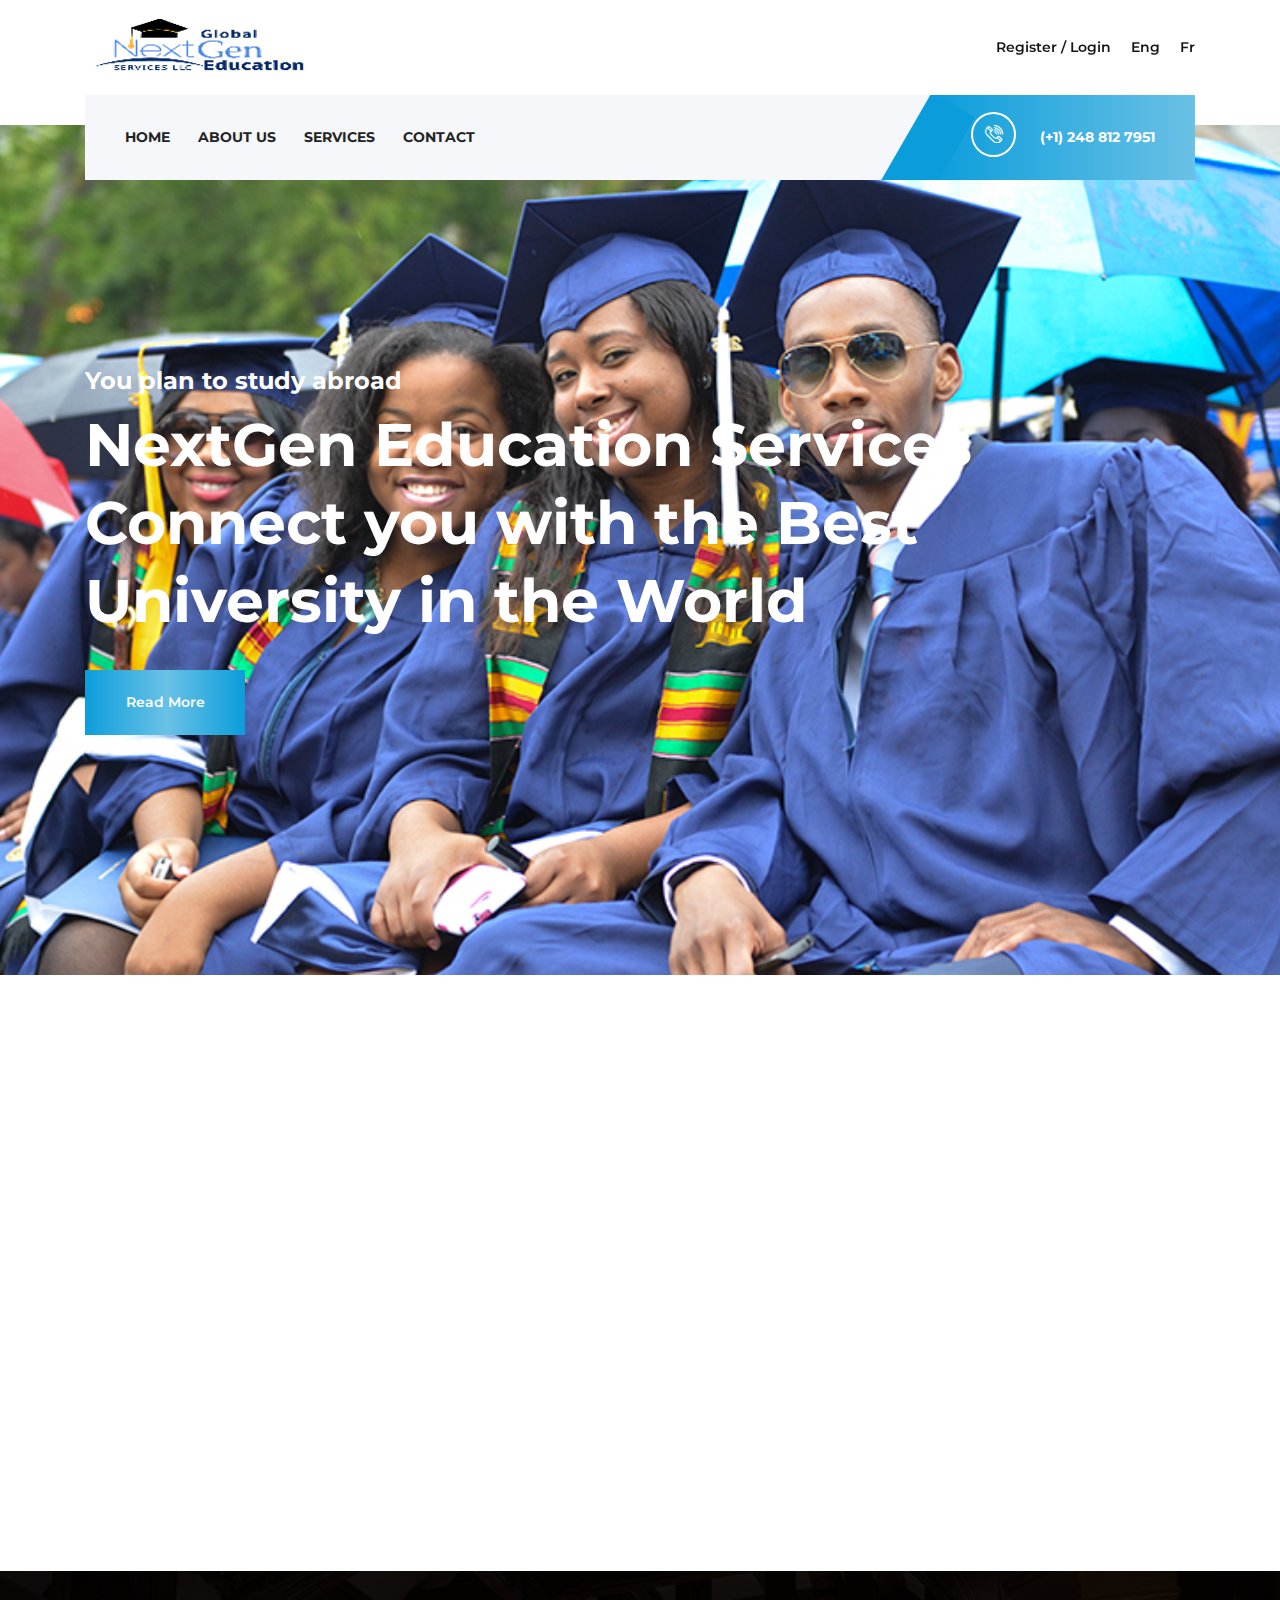
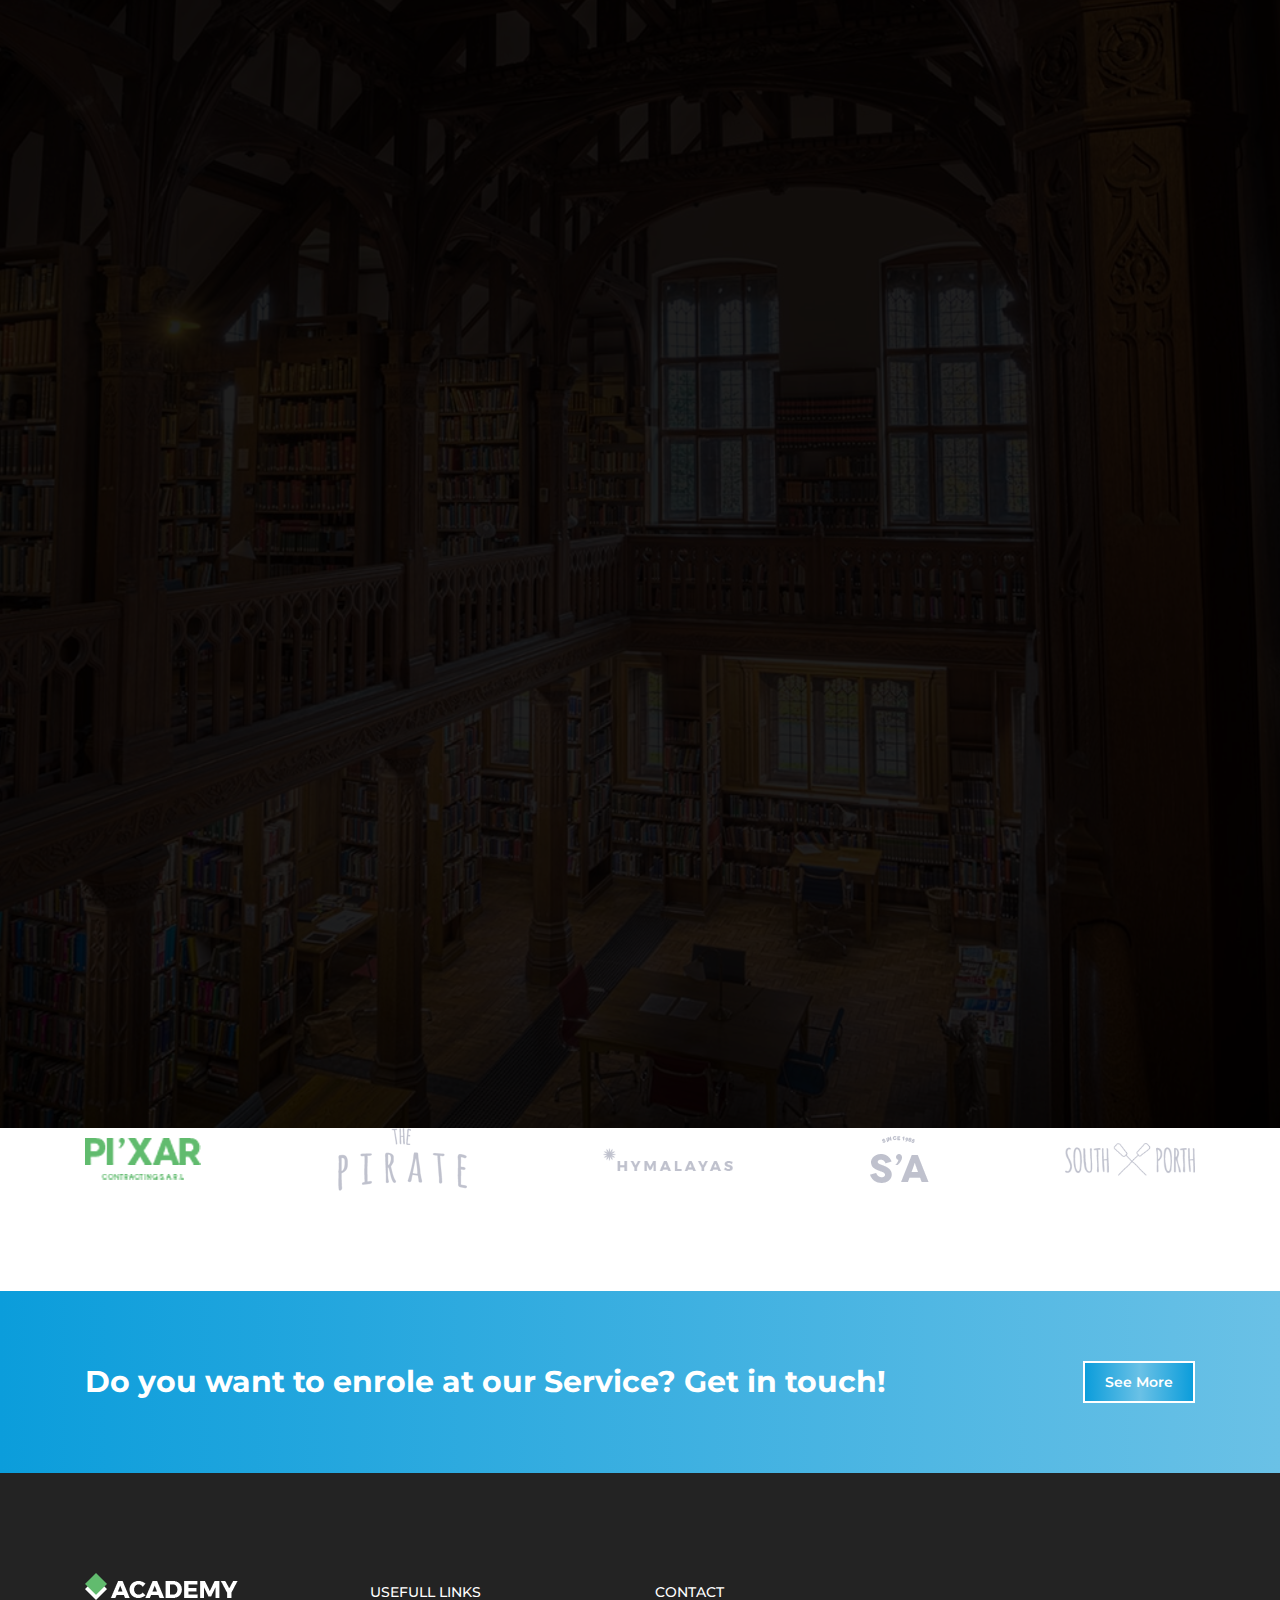
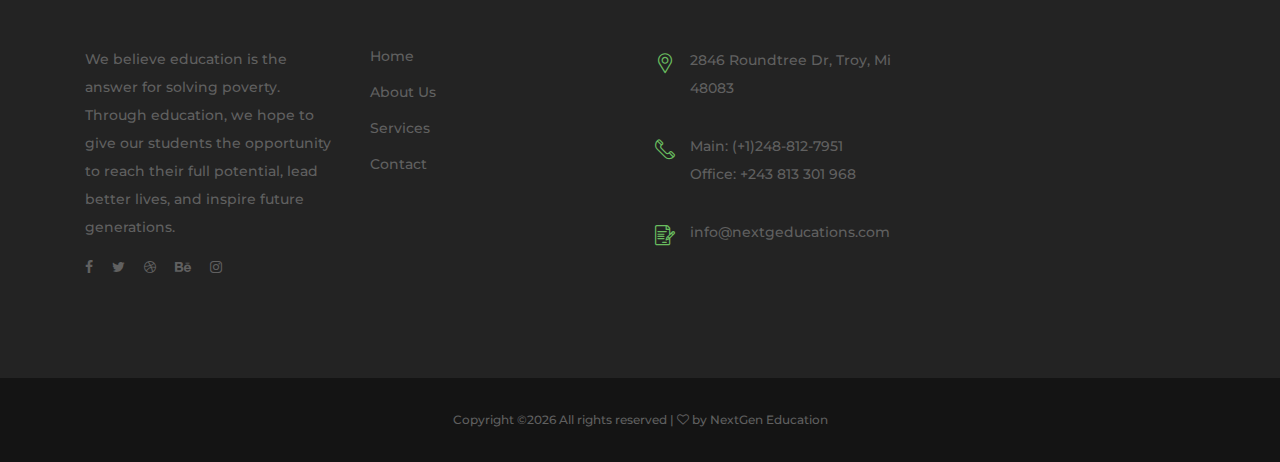
<file: index.html>
<!DOCTYPE html>
<html lang="en">

<head>
    <meta charset="UTF-8">
    <meta name="description" content="">
    <meta http-equiv="X-UA-Compatible" content="IE=edge">
    <meta name="viewport" content="width=device-width, initial-scale=1, shrink-to-fit=no">
    <!-- The above 4 meta tags *must* come first in the head; any other head content must come *after* these tags -->

    <!-- Title -->
    <title>NextGen - Education Services</title>

    <!-- Favicon -->
    <link rel="icon" href="img/core-img/favicon.ico">

    <!-- Core Stylesheet -->
    <link rel="stylesheet" href="style.css">

</head>

<body>
    <!-- ##### Preloader ##### -->
    <div id="preloader">
        <i class="circle-preloader"></i>
    </div>

    <!-- ##### Header Area Start ##### -->
    <header class="header-area">

        <!-- Top Header Area -->
        <div class="top-header">
            <div class="container h-100">
                <div class="row h-100">
                    <div class="col-12 h-100">
                        <div class="header-content h-100 d-flex align-items-center justify-content-between">
                            <div class="academy-logo">
                                <a href="index.html"><img src="img/core-img/logo.png" alt=""></a>
                            </div>
                            <div class="login-content">
                                <a href="#">Register / Login</a> &nbsp;&nbsp;&nbsp;
                                <a class="l1" href="#en" language='english'> Eng</a> &nbsp;&nbsp;&nbsp;
                                <a class="l1" href="#fr" language='french'> Fr</a>
                            </div>
                        </div>
                    </div>
                </div>
            </div>
        </div>

        <!-- Navbar Area -->
        <div class="academy-main-menu">
            <div class="classy-nav-container breakpoint-off">
                <div class="container">
                    <!-- Menu -->
                    <nav class="classy-navbar justify-content-between" id="academyNav">

                        <!-- Navbar Toggler -->
                        <div class="classy-navbar-toggler">
                            <span class="navbarToggler"><span></span><span></span><span></span></span>
                        </div>

                        <!-- Menu -->
                        <div class="classy-menu">

                            <!-- close btn -->
                            <div class="classycloseIcon">
                                <div class="cross-wrap"><span class="top"></span><span class="bottom"></span></div>
                            </div>

                            <!-- Nav Start -->
                            <div class="classynav">
                                <ul>
                                    <li><a href="index.html" class='link1'>Home</a></li>
                                    <!--
                                    <li><a href="#">Pages</a>
                                        <ul class="dropdown">
                                            <li><a href="index.html">Home</a></li>
                                            <li><a href="about-us.html">About Us</a></li>
                                            <li><a href="course.html">Course</a></li>
                                            <li><a href="blog.html">Blog</a></li>
                                            <li><a href="contact.html">Contact</a></li>
                                            <li><a href="elements.html">Elements</a></li>
                                        </ul>
                                    </li>
                                    -->
                                    <!-- <li><a href="#">Mega Menu</a>
                                        <div class="megamenu">
                                            <ul class="single-mega cn-col-4">
                                                <li><a href="#">Home</a></li>
                                                <li><a href="#">Services &amp; Features</a></li>
                                                <li><a href="#">Accordions and tabs</a></li>
                                                <li><a href="#">Menu ideas</a></li>
                                                <li><a href="#">Students Gallery</a></li>
                                            </ul>
                                            <ul class="single-mega cn-col-4">
                                                <li><a href="#">Home</a></li>
                                                <li><a href="#">Services &amp; Features</a></li>
                                                <li><a href="#">Accordions and tabs</a></li>
                                                <li><a href="#">Menu ideas</a></li>
                                                <li><a href="#">Students Gallery</a></li>
                                            </ul>
                                            <ul class="single-mega cn-col-4">
                                                <li><a href="#">Home</a></li>
                                                <li><a href="#">Services &amp; Features</a></li>
                                                <li><a href="#">Accordions and tabs</a></li>
                                                <li><a href="#">Menu ideas</a></li>
                                                <li><a href="#">Students Gallery</a></li>
                                            </ul>
                                            <div class="single-mega cn-col-4">
                                                <img src="img/bg-img/africanGraduate.jpg" alt="">
                                            </div>
                                        </div>
                                    </li> -->
                                    <li><a href="about-us.html" class="link2">About Us</a></li>
                                    <li><a href="course.html" class="link3">Services</a></li>
                                    <li><a href="contact.html" class="link4">Contact</a></li>
                                </ul>
                            </div>
                            <!-- Nav End -->
                        </div>

                        <!-- Calling Info -->
                        <div class="calling-info">
                            <div class="call-center">
                                <a href="tel:+12488127951"><i class="icon-telephone-2"></i> <span>(+1) 248 812 7951</span></a>
                            </div>
                        </div>
                    </nav>
                </div>
            </div>
        </div>
    </header>
    <!-- ##### Header Area End ##### -->

    <!-- ##### Hero Area Start ##### -->
    <section class="hero-area">
        <div class="hero-slides owl-carousel">

            <!-- Single Hero Slide -->
            <div class="single-hero-slide bg-img" style="background-image: url(img/bg-img/africanGraduate.jpg);">
                <div class="container h-100">
                    <div class="row h-100 align-items-center">
                        <div class="col-12">
                            <div class="hero-slides-content">
                                <h4 data-animation="fadeInUp" data-delay="100ms" class="intro1">You plan to study abroad</h4>
                                <h2 data-animation="fadeInUp" data-delay="400ms"  class="title2">NextGen Education Services <br>Connect you with the Best University in the World</h2>
                                <a href="#" class="btn academy-btn title3" data-animation="fadeInUp" data-delay="700ms">Read More</a>
                            </div>
                        </div>
                    </div>
                </div>
            </div>

            <!-- Single Hero Slide -->
            <div class="single-hero-slide bg-img" style="background-image: url(img/bg-img/bg-2.jpg);">
                <div class="container h-100">
                    <div class="row h-100 align-items-center">
                        <div class="col-12">
                            <div class="hero-slides-content">
                                <h4 data-animation="fadeInUp" data-delay="100ms" class="tytle1">You plan to study abroad</h4>
                                <h2 data-animation="fadeInUp" data-delay="400ms" class="title2">NextGen Education Services <br>Connect you with the Best University in the World</h2>
                                <a href="#" class="btn academy-btn title3" data-animation="fadeInUp" data-delay="700ms">Read More</a>
                            </div>
                        </div>
                    </div>
                </div>
            </div>
        </div>
    </section>
    <!-- ##### Hero Area End ##### -->

    <!-- ##### Top Feature Area Start ##### -->
    <div class="top-features-area wow fadeInUp" data-wow-delay="300ms">
        <div class="container">
            <div class="row">
                <div class="col-12">
                    <div class="features-content">
                        <div class="row no-gutters">
                            <!-- Single Top Features -->
                            <div class="col-12 col-md-4">
                                <div class="single-top-features d-flex align-items-center justify-content-center">
                                    <i class="icon-agenda-1"></i>
                                    <h5 class="service1">Online Orientations</h5>
                                </div>
                            </div>
                            <!-- Single Top Features -->
                            <div class="col-12 col-md-4">
                                <div class="single-top-features d-flex align-items-center justify-content-center">
                                    <i class="icon-assistance"></i>
                                    <h5 class="service2">Amazing Professional</h5>
                                </div>
                            </div>
                            <!-- Single Top Features -->
                            <div class="col-12 col-md-4">
                                <div class="single-top-features d-flex align-items-center justify-content-center">
                                    <i class="icon-telephone-3"></i>
                                    <h5 class="service3">Great Support</h5>
                                </div>
                            </div>
                        </div>
                    </div>
                </div>
            </div>
        </div>
    </div>
    <!-- ##### Top Feature Area End ##### -->

    <!-- ##### Course Area Start ##### -->
    <div class="academy-courses-area section-padding-100-0">
        <div class="container">
            <div class="row">
                <!-- Single Course Area -->
                <div class="col-12 col-sm-6 col-lg-4">
                    <div class="single-course-area d-flex align-items-center mb-100 wow fadeInUp" data-wow-delay="300ms">
                        <div class="course-icon">
                            <i class="icon-id-card"></i>
                        </div>
                        <div class="course-content">
                            <h4 class="category6">Students Orientation</h4>
                            <p>Cras vitae turpis lacinia, lacinia la cus non, fermentum nisi.</p>
                        </div>
                    </div>
                </div>
                <!-- Single Course Area -->
                <div class="col-12 col-sm-6 col-lg-4">
                    <div class="single-course-area d-flex align-items-center mb-100 wow fadeInUp" data-wow-delay="400ms">
                        <div class="course-icon">
                            <i class="icon-worldwide"></i>
                        </div>
                        <div class="course-content">
                            <h4 class="category1">Admission Process</h4>
                            <p>Lacinia, lacinia la cus non, fermen tum nisi.</p>
                        </div>
                    </div>
                </div>
                <!-- Single Course Area -->
                <div class="col-12 col-sm-6 col-lg-4">
                    <div class="single-course-area d-flex align-items-center mb-100 wow fadeInUp" data-wow-delay="500ms">
                        <div class="course-icon">
                            <i class="icon-map"></i>
                        </div>
                        <div class="course-content">
                            <h4 class="category2">Visa Guidance</h4>
                            <p>Cras vitae turpis lacinia, lacinia la cus non, fermentum nisi.</p>
                        </div>
                    </div>
                </div>
                <!-- Single Course Area -->
                <div class="col-12 col-sm-6 col-lg-4">
                    <div class="single-course-area d-flex align-items-center mb-100 wow fadeInUp" data-wow-delay="600ms">
                        <div class="course-icon">
                            <i class="icon-like"></i>
                        </div>
                        <div class="course-content">
                            <h4 class="category3">Accommodation</h4>
                            <p>Cras vitae turpis lacinia, lacinia la cus non, fermentum nisi.</p>
                        </div>
                    </div>
                </div>
                <!-- Single Course Area -->
                <div class="col-12 col-sm-6 col-lg-4">
                    <div class="single-course-area d-flex align-items-center mb-100 wow fadeInUp" data-wow-delay="700ms">
                        <div class="course-icon">
                            <i class="icon-responsive"></i>
                        </div>
                        <div class="course-content">
                            <h4 class="category4">Airport Pick-Up</h4>
                            <p>Lacinia, lacinia la cus non, fermen tum nisi.</p>
                        </div>
                    </div>
                </div>
                <!-- Single Course Area -->
                <div class="col-12 col-sm-6 col-lg-4">
                    <div class="single-course-area d-flex align-items-center mb-100 wow fadeInUp" data-wow-delay="800ms">
                        <div class="course-icon">
                            <i class="icon-message"></i>
                        </div>
                        <div class="course-content">
                            <h4 class="category5">Design</h4>
                            <p>Cras vitae turpis lacinia, lacinia la cus non, fermentum nisi.</p>
                        </div>
                    </div>
                </div>
            </div>
        </div>
    </div>
    <!-- ##### Course Area End ##### -->

    <!-- ##### Testimonials Area Start ##### -->
    <div class="testimonials-area section-padding-100 bg-img bg-overlay" style="background-image: url(img/bg-img/bg-2.jpg);">
        <div class="container">
            <div class="row">
                <div class="col-12">
                    <div class="section-heading text-center mx-auto white wow fadeInUp" data-wow-delay="300ms">
                        <span class="testimony">our testimonials</span>
                        <h3 class="testytitle">See what our satisfied customers are saying about us</h3>
                    </div>
                </div>
            </div>
            <div class="row">
                <!-- Single Testimonials Area -->
                <div class="col-12 col-md-6">
                    <div class="single-testimonial-area mb-100 d-flex wow fadeInUp" data-wow-delay="400ms">
                        <div class="testimonial-thumb">
                            <img src="img/bg-img/t1.jpg" alt="">
                        </div>
                        <div class="testimonial-content">
                            <h5>Great teachers</h5>
                            <p>Etiam nec odio vestibulum est mattis effic iturut magna. Pellentesque sit amet tellus blandit. Etiam nec odio vestibulum est mattis effic iturut magna. Pellentesque sit am et tellus blandit. Etiam nec odio vestibul. Etiam nec odio vestibulum est mat tis effic iturut magna.</p>
                            <h6><span>Maria Smith,</span> Student</h6>
                        </div>
                    </div>
                </div>
                <!-- Single Testimonials Area -->
                <div class="col-12 col-md-6">
                    <div class="single-testimonial-area mb-100 d-flex wow fadeInUp" data-wow-delay="500ms">
                        <div class="testimonial-thumb">
                            <img src="img/bg-img/t2.jpg" alt="">
                        </div>
                        <div class="testimonial-content">
                            <h5>Easy and user friendly courses</h5>
                            <p>Retiam nec odio vestibulum est mattis effic iturut magna. Pellentesque sit amet tellus blandit. Etiam nec odio vestibulum est mattis effic iturut magna. Pellentesque sit am et tellus blandit. Etiam nec odio vestibul.</p>
                            <h6><span>Shawn Gaines,</span> Student</h6>
                        </div>
                    </div>
                </div>
                <!-- Single Testimonials Area -->
                <div class="col-12 col-md-6">
                    <div class="single-testimonial-area mb-100 d-flex wow fadeInUp" data-wow-delay="600ms">
                        <div class="testimonial-thumb">
                            <img src="img/bg-img/t3.jpg" alt="">
                        </div>
                        <div class="testimonial-content">
                            <h5>I just love the courses here</h5>
                            <p>Nec odio vestibulum est mattis effic iturut magna. Pellentesque sit am et tellus blandit. Etiam nec odio vestibul. Etiam nec odio vestibulum est mat tis effic iturut magna. Pellentesque sit amet tellus blandit. Etiam nec odio ves tibul.</p>
                            <h6><span>Ross Cooper,</span> Student</h6>
                        </div>
                    </div>
                </div>
                <!-- Single Testimonials Area -->
                <div class="col-12 col-md-6">
                    <div class="single-testimonial-area mb-100 d-flex wow fadeInUp" data-wow-delay="700ms">
                        <div class="testimonial-thumb">
                            <img src="img/bg-img/t4.jpg" alt="">
                        </div>
                        <div class="testimonial-content">
                            <h5>One good academy</h5>
                            <p>Vestibulum est mattis effic iturut magna. Pellentesque sit am et tellus blandit. Etiam nec odio vestibul. Etiam nec odio vestibu lum est mat tis effic iturut magna. Pellentesque sit amet tellus blandit. Etiam nec odio ves tibul. Etiam nec odio vestibulum est mat tis effic iturut magnaNec odio vestibulum est mattis effic iturut magna.</p>
                            <h6><span>James Williams,</span> Student</h6>
                        </div>
                    </div>
                </div>
            </div>
            <div class="row">
                <div class="col-12">
                    <div class="load-more-btn text-center wow fadeInUp" data-wow-delay="800ms">
                        <a href="#" class="btn academy-btn">See More</a>
                    </div>
                </div>
            </div>
        </div>
    </div>
    <!-- ##### Testimonials Area End ##### -->

    <!-- ##### Top Popular Courses Area Start ##### -->
    <!-- <div class="top-popular-courses-area section-padding-100-70">
        <div class="container">
            <div class="row">
                <div class="col-12">
                    <div class="section-heading text-center mx-auto wow fadeInUp" data-wow-delay="300ms">
                        <span>The Best</span>
                        <h3>Top Popular Courses</h3>
                    </div>
                </div>
            </div>
            <div class="row">
               
                
                <div class="col-12 col-lg-6">
                    <div class="single-top-popular-course d-flex align-items-center flex-wrap mb-30 wow fadeInUp" data-wow-delay="400ms">
                        <div class="popular-course-content">
                            <h5>Business for begginers</h5>
                            <span>By Simon Smith   |  March 18, 2018</span>
                            <div class="course-ratings">
                                <i class="fa fa-star" aria-hidden="true"></i>
                                <i class="fa fa-star" aria-hidden="true"></i>
                                <i class="fa fa-star" aria-hidden="true"></i>
                                <i class="fa fa-star" aria-hidden="true"></i>
                                <i class="fa fa-star-o" aria-hidden="true"></i>
                            </div>
                            <p>Cras vitae turpis lacinia, lacinia lacus non, fermentum nisi. Donec et sollicitudin est, in euismod.</p>
                            <a href="#" class="btn academy-btn btn-sm">See More</a>
                        </div>
                        <div class="popular-course-thumb bg-img" style="background-image: url(img/bg-img/pc-1.jpg);"></div>
                    </div>
                </div>
                
                
                <div class="col-12 col-lg-6">
                    <div class="single-top-popular-course d-flex align-items-center flex-wrap mb-30 wow fadeInUp" data-wow-delay="500ms">
                        <div class="popular-course-content">
                            <h5>Advanced HTML5</h5>
                            <span>By Simon Smith   |  March 18, 2018</span>
                            <div class="course-ratings">
                                <i class="fa fa-star" aria-hidden="true"></i>
                                <i class="fa fa-star" aria-hidden="true"></i>
                                <i class="fa fa-star" aria-hidden="true"></i>
                                <i class="fa fa-star" aria-hidden="true"></i>
                                <i class="fa fa-star-o" aria-hidden="true"></i>
                            </div>
                            <p>Cras vitae turpis lacinia, lacinia lacus non, fermentum nisi. Donec et sollicitudin est, in euismod.</p>
                            <a href="#" class="btn academy-btn btn-sm">See More</a>
                        </div>
                        <div class="popular-course-thumb bg-img" style="background-image: url(img/bg-img/pc-2.jpg);"></div>
                    </div>
                </div>
                
               
                <div class="col-12 col-lg-6">
                    <div class="single-top-popular-course d-flex align-items-center flex-wrap mb-30 wow fadeInUp" data-wow-delay="600ms">
                        <div class="popular-course-content">
                            <h5>Marketing 101</h5>
                            <span>By Simon Smith   |  March 18, 2018</span>
                            <div class="course-ratings">
                                <i class="fa fa-star" aria-hidden="true"></i>
                                <i class="fa fa-star" aria-hidden="true"></i>
                                <i class="fa fa-star" aria-hidden="true"></i>
                                <i class="fa fa-star" aria-hidden="true"></i>
                                <i class="fa fa-star-o" aria-hidden="true"></i>
                            </div>
                            <p>Cras vitae turpis lacinia, lacinia lacus non, fermentum nisi. Donec et sollicitudin est, in euismod.</p>
                            <a href="#" class="btn academy-btn btn-sm">See More</a>
                        </div>
                        <div class="popular-course-thumb bg-img" style="background-image: url(img/bg-img/pc-3.jpg);"></div>
                    </div>
                </div>
                
                
                <div class="col-12 col-lg-6">
                    <div class="single-top-popular-course d-flex align-items-center flex-wrap mb-30 wow fadeInUp" data-wow-delay="700ms">
                        <div class="popular-course-content">
                            <h5>Business for begginers</h5>
                            <span>By Simon Smith   |  March 18, 2018</span>
                            <div class="course-ratings">
                                <i class="fa fa-star" aria-hidden="true"></i>
                                <i class="fa fa-star" aria-hidden="true"></i>
                                <i class="fa fa-star" aria-hidden="true"></i>
                                <i class="fa fa-star" aria-hidden="true"></i>
                                <i class="fa fa-star-o" aria-hidden="true"></i>
                            </div>
                            <p>Cras vitae turpis lacinia, lacinia lacus non, fermentum nisi. Donec et sollicitudin est, in euismod.</p>
                            <a href="#" class="btn academy-btn btn-sm">See More</a>
                        </div>
                        <div class="popular-course-thumb bg-img" style="background-image: url(img/bg-img/pc-4.jpg);"></div>
                    </div>
                </div>
            </div>
        </div>
    </div> -->
    <!-- ##### Top Popular Courses Area End ##### -->

    <!-- ##### Partner Area Start ##### -->
    <div class="partner-area section-padding-0-100">
        <div class="container">
            <div class="row">
                <div class="col-12">
                    <div class="partners-logo d-flex align-items-center justify-content-between flex-wrap">
                        <a href="#"><img src="img/clients-img/partner-1.png" alt=""></a>
                        <a href="#"><img src="img/clients-img/partner-2.png" alt=""></a>
                        <a href="#"><img src="img/clients-img/partner-3.png" alt=""></a>
                        <a href="#"><img src="img/clients-img/partner-4.png" alt=""></a>
                        <a href="#"><img src="img/clients-img/partner-5.png" alt=""></a>
                    </div>
                </div>
            </div>
        </div>
    </div>
    <!-- ##### Partner Area End ##### -->

    <!-- ##### CTA Area Start ##### -->
    <div class="call-to-action-area">
        <div class="container">
            <div class="row">
                <div class="col-12">
                    <div class="cta-content d-flex align-items-center justify-content-between flex-wrap">
                        <h3 class="action">Do you want to enrole at our Service? Get in touch!</h3>
                        <a href="#" class="btn academy-btn title3">See More</a>
                    </div>
                </div>
            </div>
        </div>
    </div>
    <!-- ##### CTA Area End ##### -->

    <!-- ##### Footer Area Start ##### -->
    <footer class="footer-area">
        <div class="main-footer-area section-padding-100-0">
            <div class="container">
                <div class="row">
                    <!-- Footer Widget Area -->
                    <div class="col-12 col-sm-6 col-lg-3">
                        <div class="footer-widget mb-100">
                            <div class="widget-title">
                                <a href="#"><img src="img/core-img/logo2.png" alt=""></a>
                            </div>
                            <p class="conclusion">We believe education is the answer for solving poverty.  Through education, we hope to give our students the opportunity to reach their full potential, lead better lives, and inspire future generations.</p>
                            <div class="footer-social-info">
                                <a href="#"><i class="fa fa-facebook"></i></a>
                                <a href="#"><i class="fa fa-twitter"></i></a>
                                <a href="#"><i class="fa fa-dribbble"></i></a>
                                <a href="#"><i class="fa fa-behance"></i></a>
                                <a href="#"><i class="fa fa-instagram"></i></a>
                            </div>
                        </div>
                    </div>
                    <!-- Footer Widget Area -->
                    <div class="col-12 col-sm-6 col-lg-3">
                        <div class="footer-widget mb-100">
                            <div class="widget-title">
                                <h6 class="links">Usefull Links</h6>
                            </div>
                            <nav>
                                <ul class="useful-links">
                                    <li><a href="index.html" class="link2">Home</a></li>
                                    <li><a href="about-us.html" class="link2">About Us</a></li>
                                    <li><a href="course.html" class="link3">Services</a></li>
                                    <li><a href="contact.html" class="link4">Contact</a></li>
                                </ul>
                            </nav>
                        </div>
                    </div>
                   
                    <!-- Footer Widget Area -->
                    <div class="col-12 col-sm-6 col-lg-3">
                        <div class="footer-widget mb-100">
                            <div class="widget-title">
                                <h6>Contact</h6>
                            </div>
                            <div class="single-contact d-flex mb-30">
                                <i class="icon-placeholder"></i>
                                <p>2846 Roundtree Dr, Troy, Mi 48083</p>
                            </div>
                            <div class="single-contact d-flex mb-30">
                                <i class="icon-telephone-1"></i>
                                <p>Main: (+1)248-812-7951 <br>Office: +243 813 301 968</p>
                            </div>
                            <div class="single-contact d-flex">
                                <i class="icon-contract"></i>
                                <p>info@nextgeducations.com</p>
                            </div>
                        </div>
                    </div>
                </div>
            </div>
        </div>
        <div class="bottom-footer-area">
            <div class="container">
                <div class="row">
                    <div class="col-12">
                        <p><!-- Link back to Colorlib can't be removed. Template is licensed under CC BY 3.0. -->
Copyright &copy;<script>document.write(new Date().getFullYear());</script> All rights reserved | <i class="fa fa-heart-o" aria-hidden="true"></i> by NextGen Education</a>
<!-- Link back to Colorlib can't be removed. Template is licensed under CC BY 3.0. --></p>
                    </div>
                </div>
            </div>
        </div>
    </footer>
    <!-- ##### Footer Area Start ##### -->

    <!-- ##### All Javascript Script ##### -->
    <!-- jQuery-2.2.4 js -->
    <script src="js/jquery/jquery-2.2.4.min.js"></script>
    <!-- Popper js -->
    <script src="js/bootstrap/popper.min.js"></script>
    <!-- Bootstrap js -->
    <script src="js/bootstrap/bootstrap.min.js"></script>
    <!-- All Plugins js -->
    <script src="js/plugins/plugins.js"></script>
    <!-- Active js -->
    <script src="js/active.js"></script>

    <!-- Multilanguage js -->
    <script src="js/multilanguage.js"></script>
</body>

</html>
</file>
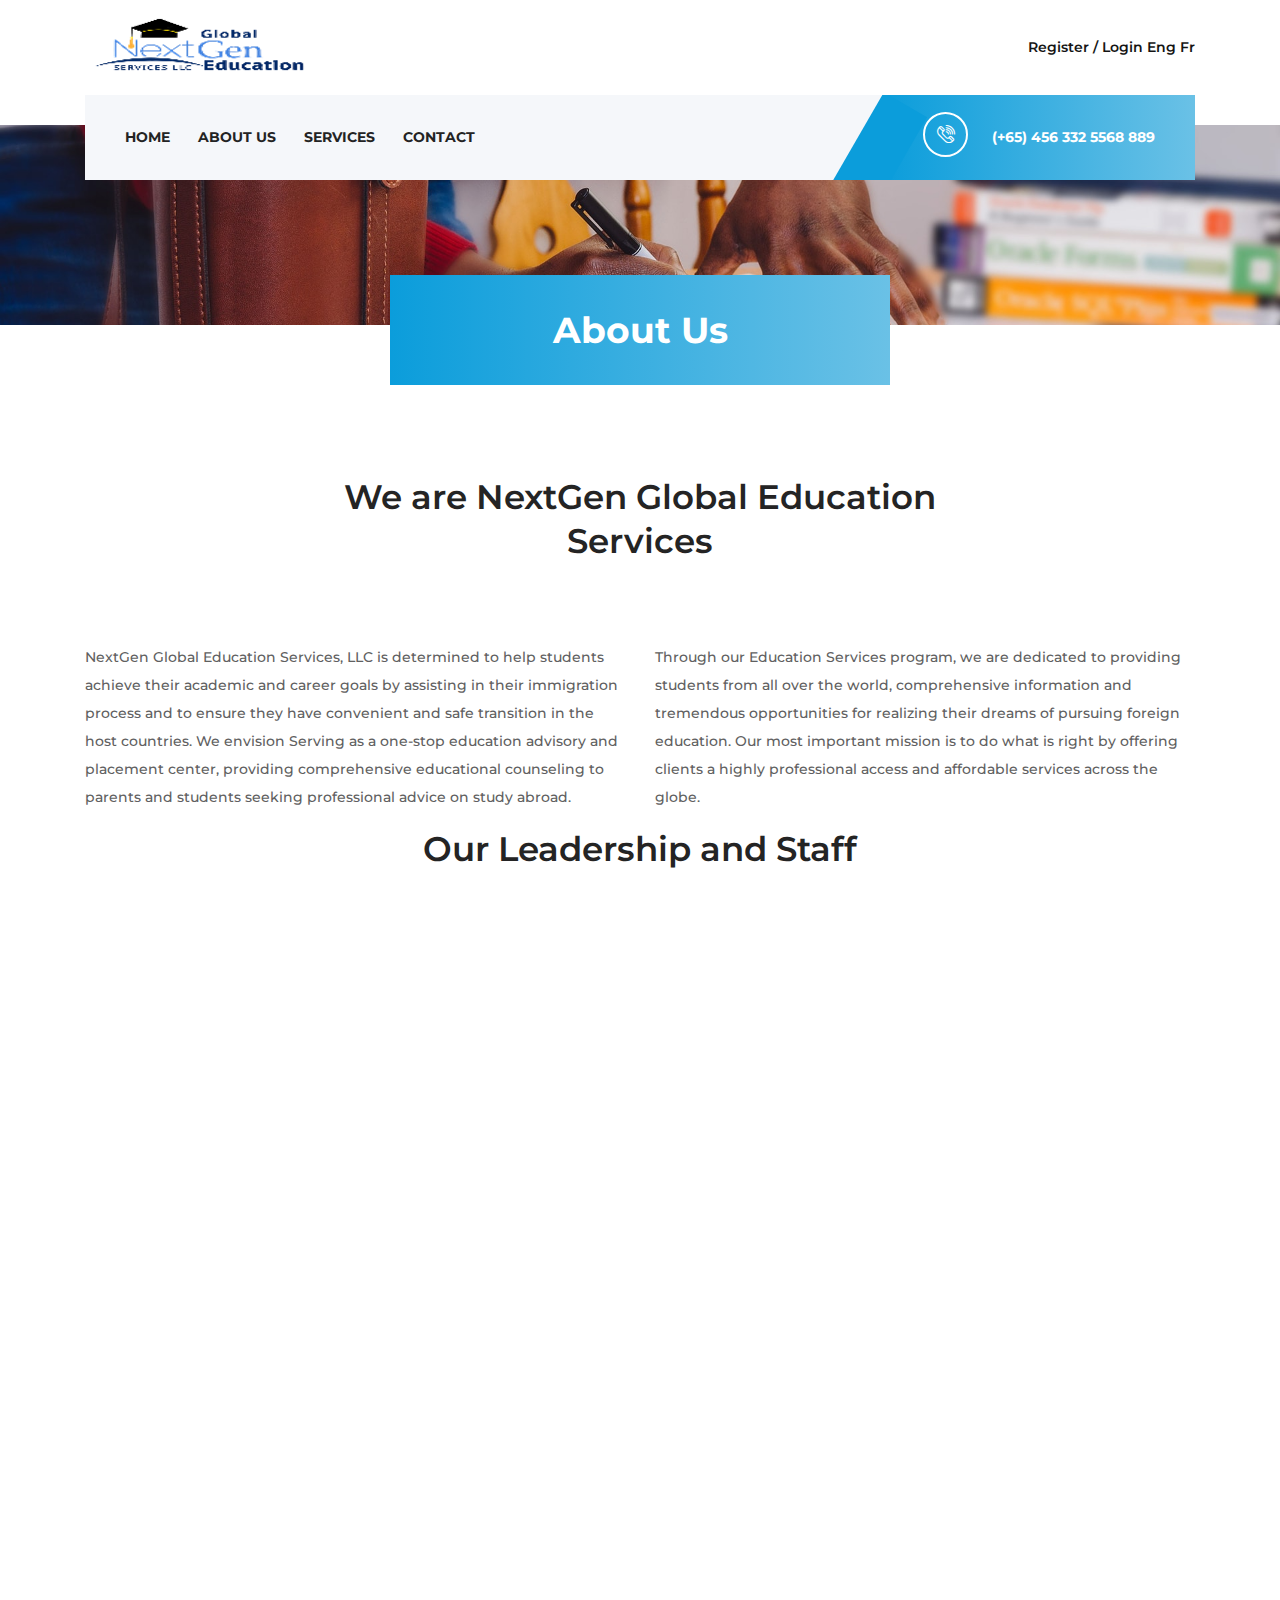
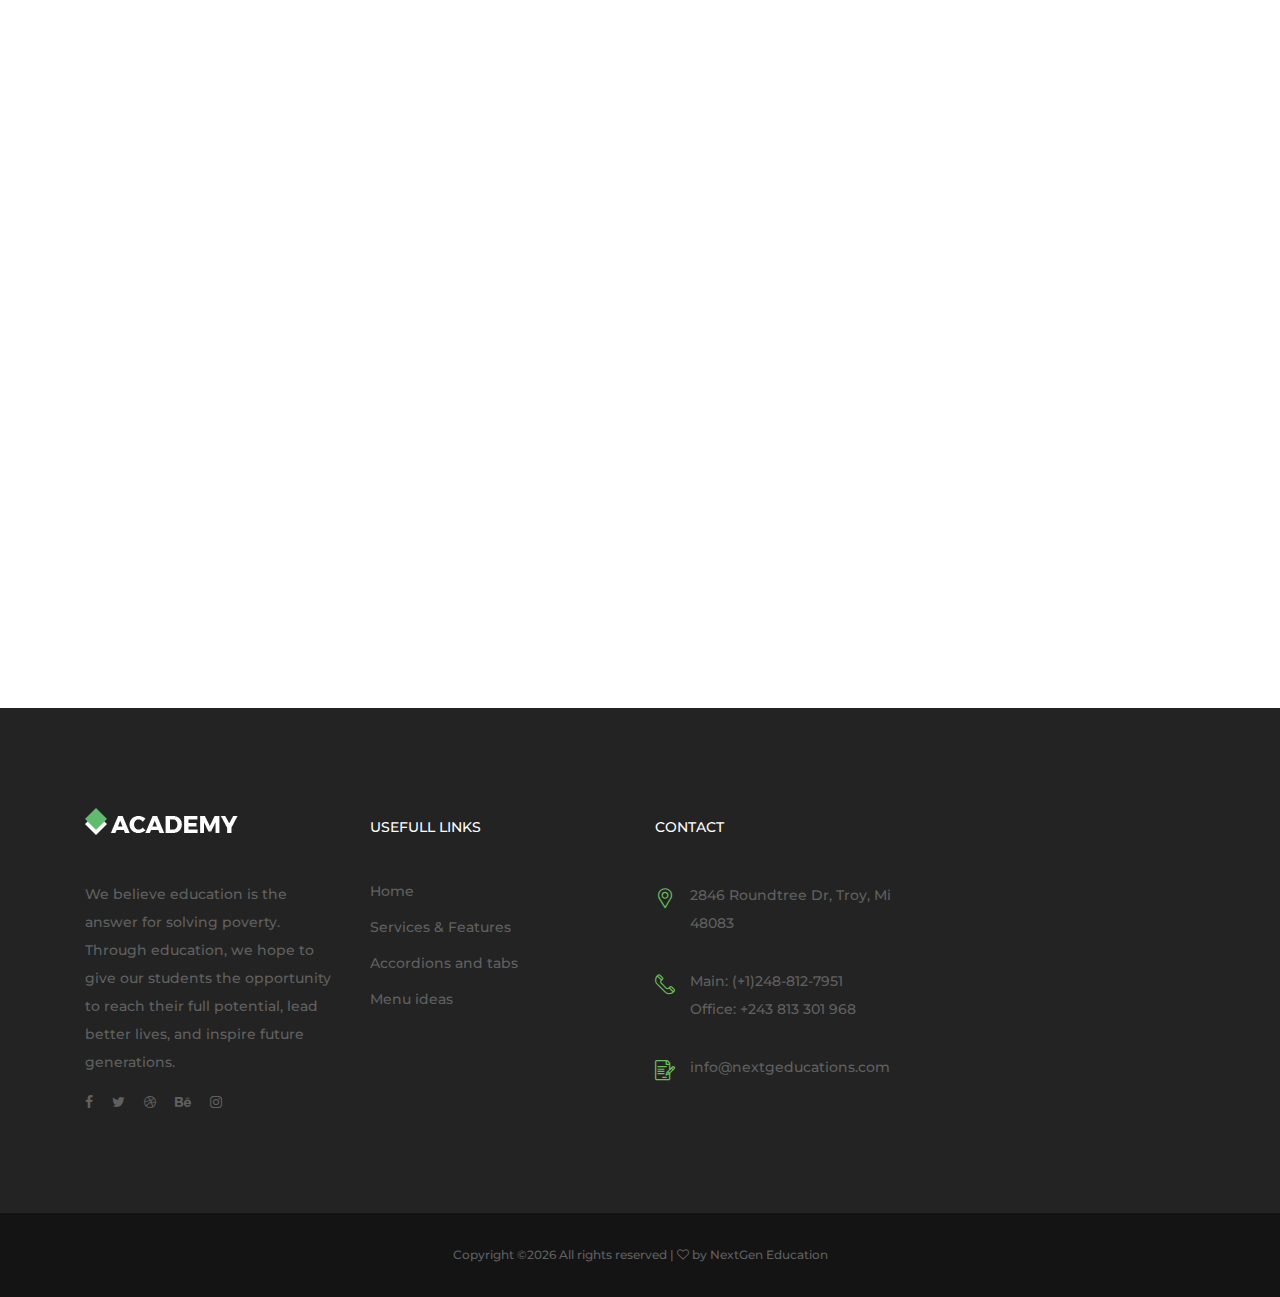
<file: about-us.html>
<!DOCTYPE html>
<html lang="en">

<head>
    <meta charset="UTF-8">
    <meta name="description" content="">
    <meta http-equiv="X-UA-Compatible" content="IE=edge">
    <meta name="viewport" content="width=device-width, initial-scale=1, shrink-to-fit=no">
    <!-- The above 4 meta tags *must* come first in the head; any other head content must come *after* these tags -->

    <!-- Title -->
    <title>Academy - Education Course Template</title>

    <!-- Favicon -->
    <link rel="icon" href="img/core-img/favicon.ico">

    <!-- Core Stylesheet -->
    <link rel="stylesheet" href="style.css">

</head>

<body>
    <!-- ##### Preloader ##### -->
    <div id="preloader">
        <i class="circle-preloader"></i>
    </div>

    <!-- ##### Header Area Start ##### -->
    <header class="header-area">

        <!-- Top Header Area -->
        <div class="top-header">
            <div class="container h-100">
                <div class="row h-100">
                    <div class="col-12 h-100">
                        <div class="header-content h-100 d-flex align-items-center justify-content-between">
                            <div class="academy-logo">
                                <a href="index.html"><img src="img/core-img/logo.png" alt=""></a>
                            </div>
                            <div class="login-content">
                                <a href="#">Register / Login</a>
                                <a href="#eng" data-reload> Eng</a>
                                <a href="#fr" data-reload> Fr</a>
                            </div>
                        </div>
                    </div>
                </div>
            </div>
        </div>

        <!-- Navbar Area -->
        <div class="academy-main-menu">
            <div class="classy-nav-container breakpoint-off">
                <div class="container">
                    <!-- Menu -->
                    <nav class="classy-navbar justify-content-between" id="academyNav">

                        <!-- Navbar Toggler -->
                        <div class="classy-navbar-toggler">
                            <span class="navbarToggler"><span></span><span></span><span></span></span>
                        </div>

                        <!-- Menu -->
                        <div class="classy-menu">

                            <!-- close btn -->
                            <div class="classycloseIcon">
                                <div class="cross-wrap"><span class="top"></span><span class="bottom"></span></div>
                            </div>

                            <!-- Nav Start -->
                            <div class="classynav">
                                <ul>
                                    <li><a href="index.html">Home</a></li>
                                    <!--
                                    <li><a href="#">Pages</a>
                                        <ul class="dropdown">
                                            <li><a href="index.html">Home</a></li>
                                            <li><a href="about-us.html">About Us</a></li>
                                            <li><a href="course.html">Course</a></li>
                                            <li><a href="blog.html">Blog</a></li>
                                            <li><a href="contact.html">Contact</a></li>
                                            <li><a href="elements.html">Elements</a></li>
                                        </ul>
                                    </li>
                                    -->
                                    <!-- <li><a href="#">Mega Menu</a>
                                        <div class="megamenu">
                                            <ul class="single-mega cn-col-4">
                                                <li><a href="#">Home</a></li>
                                                <li><a href="#">Services &amp; Features</a></li>
                                                <li><a href="#">Accordions and tabs</a></li>
                                                <li><a href="#">Menu ideas</a></li>
                                                <li><a href="#">Students Gallery</a></li>
                                            </ul>
                                            <ul class="single-mega cn-col-4">
                                                <li><a href="#">Home</a></li>
                                                <li><a href="#">Services &amp; Features</a></li>
                                                <li><a href="#">Accordions and tabs</a></li>
                                                <li><a href="#">Menu ideas</a></li>
                                                <li><a href="#">Students Gallery</a></li>
                                            </ul>
                                            <ul class="single-mega cn-col-4">
                                                <li><a href="#">Home</a></li>
                                                <li><a href="#">Services &amp; Features</a></li>
                                                <li><a href="#">Accordions and tabs</a></li>
                                                <li><a href="#">Menu ideas</a></li>
                                                <li><a href="#">Students Gallery</a></li>
                                            </ul>
                                            <div class="single-mega cn-col-4">
                                                <img src="img/bg-img/africanGraduate.jpg" alt="">
                                            </div>
                                        </div>
                                    </li> -->
                                    <li><a href="about-us.html">About Us</a></li>
                                    <li><a href="course.html">Services</a></li>
                                    <li><a href="contact.html">Contact</a></li>
                                </ul>
                            </div>
                            <!-- Nav End -->
                        </div>

                        <!-- Calling Info -->
                        <div class="calling-info">
                            <div class="call-center">
                                <a href="tel:+654563325568889"><i class="icon-telephone-2"></i> <span>(+65) 456 332 5568 889</span></a>
                            </div>
                        </div>
                    </nav>
                </div>
            </div>
        </div>
    </header>
    <!-- ##### Header Area End ##### -->

    <!-- ##### Breadcumb Area Start ##### -->
    <div class="breadcumb-area bg-img" style="background-image: url(img/bg-img/breadcumb.jpg);">
        <div class="bradcumbContent">
            <h2>About Us</h2>
        </div>
    </div>
    <!-- ##### Breadcumb Area End ##### -->

    <!-- ##### About Us Area Start ##### -->
    <section class="about-us-area mt-50 section-padding-100">
        <div class="container">
            <div class="row">
                <div class="col-12">
                    <div class="section-heading text-center mx-auto wow fadeInUp" data-wow-delay="300ms">
                        <h3>We are NextGen Global Education Services</h3>
                    </div>
                </div>
            </div>
            <div class="row">
                <div class="col-12 col-md-6 wow fadeInUp" data-wow-delay="400ms">
                    <p>NextGen Global Education Services, LLC is determined to help students achieve their academic and career goals by assisting in their immigration process and to ensure they have convenient and safe transition in the host countries.
                        We envision Serving as a one-stop education advisory and placement center, providing comprehensive educational counseling to parents and students seeking professional advice on study abroad.
                    </p>
                </div>
                <div class="col-12 col-md-6 wow fadeInUp" data-wow-delay="500ms">
                    <p>Through our Education Services program, we are dedicated to providing students from all over the world, comprehensive information and tremendous opportunities for realizing their dreams of pursuing foreign education.
                        Our most important mission is to do what is right by offering clients a highly professional access and affordable services across the globe.</p>
                </div>
            </div>

            <div class="row">
                <div class="col-12">
                    <div class="section-heading text-center mx-auto wow fadeInUp" data-wow-delay="300ms">
                        <h3>Our Leadership and Staff</h3>
                    </div>
                </div>
            </div>

            <div class="row">
            <div class="col-12 col-lg-6">
                <div class="single-top-popular-course d-flex align-items-center flex-wrap mb-30 wow fadeInUp" data-wow-delay="500ms">
                    <div class="popular-course-content">
                        <h5>Anatole Toukam</h5>
                        
                        <div class="course-ratings">
                            <i class="fa fa-star" aria-hidden="true"></i>
                            <i class="fa fa-star" aria-hidden="true"></i>
                            <i class="fa fa-star" aria-hidden="true"></i>
                            <i class="fa fa-star" aria-hidden="true"></i>
                            <i class="fa fa-star-o" aria-hidden="true"></i>
                        </div>
                        <div class="clsScroll">
                            <p>Co-Founder, and a social entrepreneur, passionate with financial education and sustainable development. He believes “change comes from within and not necessarily from outside. He also believes that there is nothing a human being can’t achieve if he/her wants it badly enough”. 
                                He is financial coach dealing with insurance and investments. As a co-founder, Mr. Toukam assists NextGen Global Education Services with its responsibilities for the organization's vision, mission, and strategic direction. 
                                He graduated with a master’s degree in diplomacy, specialized in International Organization and Human Security from the School of Diplomacy and International Relations at Seton Hall University, New Jersey, USA. He also earned his first degree in Law and a Master of Law from Cameroon.
                                </p>
                        </div>
                    </div>
                    <div class="popular-course-thumb bg-img" style="background-image: url(img/bg-img/anatole.jpg);"></div>
                </div>
            </div>

            <div class="col-12 col-lg-6">
                <div class="single-top-popular-course d-flex align-items-center flex-wrap mb-30 wow fadeInUp" data-wow-delay="500ms">
                    <div class="popular-course-content">
                        <h5>Paul Kameni</h5>
                        
                        <div class="course-ratings">
                            <i class="fa fa-star" aria-hidden="true"></i>
                            <i class="fa fa-star" aria-hidden="true"></i>
                            <i class="fa fa-star" aria-hidden="true"></i>
                            <i class="fa fa-star" aria-hidden="true"></i>
                            <i class="fa fa-star-o" aria-hidden="true"></i>
                        </div>
                        <div class="clsScroll">
                            <p>Co-Founder, entrepreneur and passionate by Engineering and innovation. He believes every individual have the right to education, but education that lead entrepreneurship. 
                                Paul is a Process Manufacturing engineer in a Corporate America and also co-founder of Netsecure243.com a cybersecurity startup in Kinshasa, NGO Creation et Promotion Alternatives Pour Le Development Durable in Kinshasa. Paul role is to assist NextGen Global Education Services with strategies and development to achieve his vision, mission and goals.
                                He Graduated with a Bachelor Sciences in Chemical Engineering from Prairie View A&M University in Houston Texas and Pursuits a Master’s Degree in Energy Systems Engineering in University of Michigan Ann Arbor.
                                </p>
                        </div>
                    </div>
                    <div class="popular-course-thumb bg-img" style="background-image: url(img/bg-img/paul.jpeg);"></div>
                </div>
            </div>
            <div class="col-12 col-lg-6">
                <div class="single-top-popular-course d-flex align-items-center flex-wrap mb-30 wow fadeInUp" data-wow-delay="500ms">
                    <div class="popular-course-content">
                        <h5>Abel TOHOTCHEU NGATO</h5>
                        
                        <div class="course-ratings">
                            <i class="fa fa-star" aria-hidden="true"></i>
                            <i class="fa fa-star" aria-hidden="true"></i>
                            <i class="fa fa-star" aria-hidden="true"></i>
                            <i class="fa fa-star" aria-hidden="true"></i>
                            <i class="fa fa-star-o" aria-hidden="true"></i>
                        </div>
                        <div class="clsScroll">
                            <p>Co-Founder, Humanitarian worker in the field Community Development. Mr NGATO is an International Development Instructor involved since two decades in poverty alleviation through development projects in sub-Saharan Africa. Education is one of the domains that Mr NGATO has invested his time and energies into by sourcing funds to build schools and empower the leadership of these institutions ranging from Kindergarten, Skills Training Centers and Teachers Training Colleges.
                                Projects’ creation, management and implementation in many countries in Africa is Mr NGATO daily business. He is also co-founder of the Congolese based NGO known as Creation et Promotion Alternatives Pour Le Development Durable (CPADD) that the Headquarter is in Kinshasa. With NextGen Global Education Services, Mr NGATO will fully contribute to the achievement of its vision, mission, goals and expansion in Africa.
                                Mr NGATO is a holder of a Master’s Degree in Management of Enterprises and Organizations obtained from the International Institute for Water and Environmental Engineering of Ouagadougou (2IE), Burkina Faso ; and has been trained as well as Development Instructor at Kwazulu-Natal Experimental College (KNEC), Durban, South Africa.
                                </p>
                        </div>
                    </div>
                    <div class="popular-course-thumb bg-img" style="background-image: url(img/bg-img/abel.jpg);"></div>
                </div>
            </div>
        
    </section>
    <!-- ##### About Us Area End ##### -->

    <!-- ##### Team Area Start ##### -->
    

    <!-- ##### Footer Area Start ##### -->
    <footer class="footer-area">
        <div class="main-footer-area section-padding-100-0">
            <div class="container">
                <div class="row">
                    <!-- Footer Widget Area -->
                    <div class="col-12 col-sm-6 col-lg-3">
                        <div class="footer-widget mb-100">
                            <div class="widget-title">
                                <a href="#"><img src="img/core-img/logo2.png" alt=""></a>
                            </div>
                            <p>We believe education is the answer for solving poverty.  Through education, we hope to give our students the opportunity to reach their full potential, lead better lives, and inspire future generations.</p>
                            <div class="footer-social-info">
                                <a href="#"><i class="fa fa-facebook"></i></a>
                                <a href="#"><i class="fa fa-twitter"></i></a>
                                <a href="#"><i class="fa fa-dribbble"></i></a>
                                <a href="#"><i class="fa fa-behance"></i></a>
                                <a href="#"><i class="fa fa-instagram"></i></a>
                            </div>
                        </div>
                    </div>
                    <!-- Footer Widget Area -->
                    <div class="col-12 col-sm-6 col-lg-3">
                        <div class="footer-widget mb-100">
                            <div class="widget-title">
                                <h6>Usefull Links</h6>
                            </div>
                            <nav>
                                <ul class="useful-links">
                                    <li><a href="#">Home</a></li>
                                    <li><a href="#">Services &amp; Features</a></li>
                                    <li><a href="#">Accordions and tabs</a></li>
                                    <li><a href="#">Menu ideas</a></li>
                                </ul>
                            </nav>
                        </div>
                    </div>
                   
                    <!-- Footer Widget Area -->
                    <div class="col-12 col-sm-6 col-lg-3">
                        <div class="footer-widget mb-100">
                            <div class="widget-title">
                                <h6>Contact</h6>
                            </div>
                            <div class="single-contact d-flex mb-30">
                                <i class="icon-placeholder"></i>
                                <p>2846 Roundtree Dr, Troy, Mi 48083</p>
                            </div>
                            <div class="single-contact d-flex mb-30">
                                <i class="icon-telephone-1"></i>
                                <p>Main: (+1)248-812-7951 <br>Office: +243 813 301 968</p>
                            </div>
                            <div class="single-contact d-flex">
                                <i class="icon-contract"></i>
                                <p>info@nextgeducations.com</p>
                            </div>
                        </div>
                    </div>
                </div>
            </div>
        </div>
        <div class="bottom-footer-area">
            <div class="container">
                <div class="row">
                    <div class="col-12">
                        <p><!-- Link back to Colorlib can't be removed. Template is licensed under CC BY 3.0. -->
Copyright &copy;<script>document.write(new Date().getFullYear());</script> All rights reserved | <i class="fa fa-heart-o" aria-hidden="true"></i> by NextGen Education</a>
<!-- Link back to Colorlib can't be removed. Template is licensed under CC BY 3.0. --></p>
                    </div>
                </div>
            </div>
        </div>
    </footer>
    <!-- ##### Footer Area Start ##### -->

    <!-- ##### All Javascript Script ##### -->
    <!-- jQuery-2.2.4 js -->
    <script src="js/jquery/jquery-2.2.4.min.js"></script>
    <!-- Popper js -->
    <script src="js/bootstrap/popper.min.js"></script>
    <!-- Bootstrap js -->
    <script src="js/bootstrap/bootstrap.min.js"></script>
    <!-- All Plugins js -->
    <script src="js/plugins/plugins.js"></script>
    <!-- Active js -->
    <script src="js/active.js"></script>
</body>

</html>
</file>
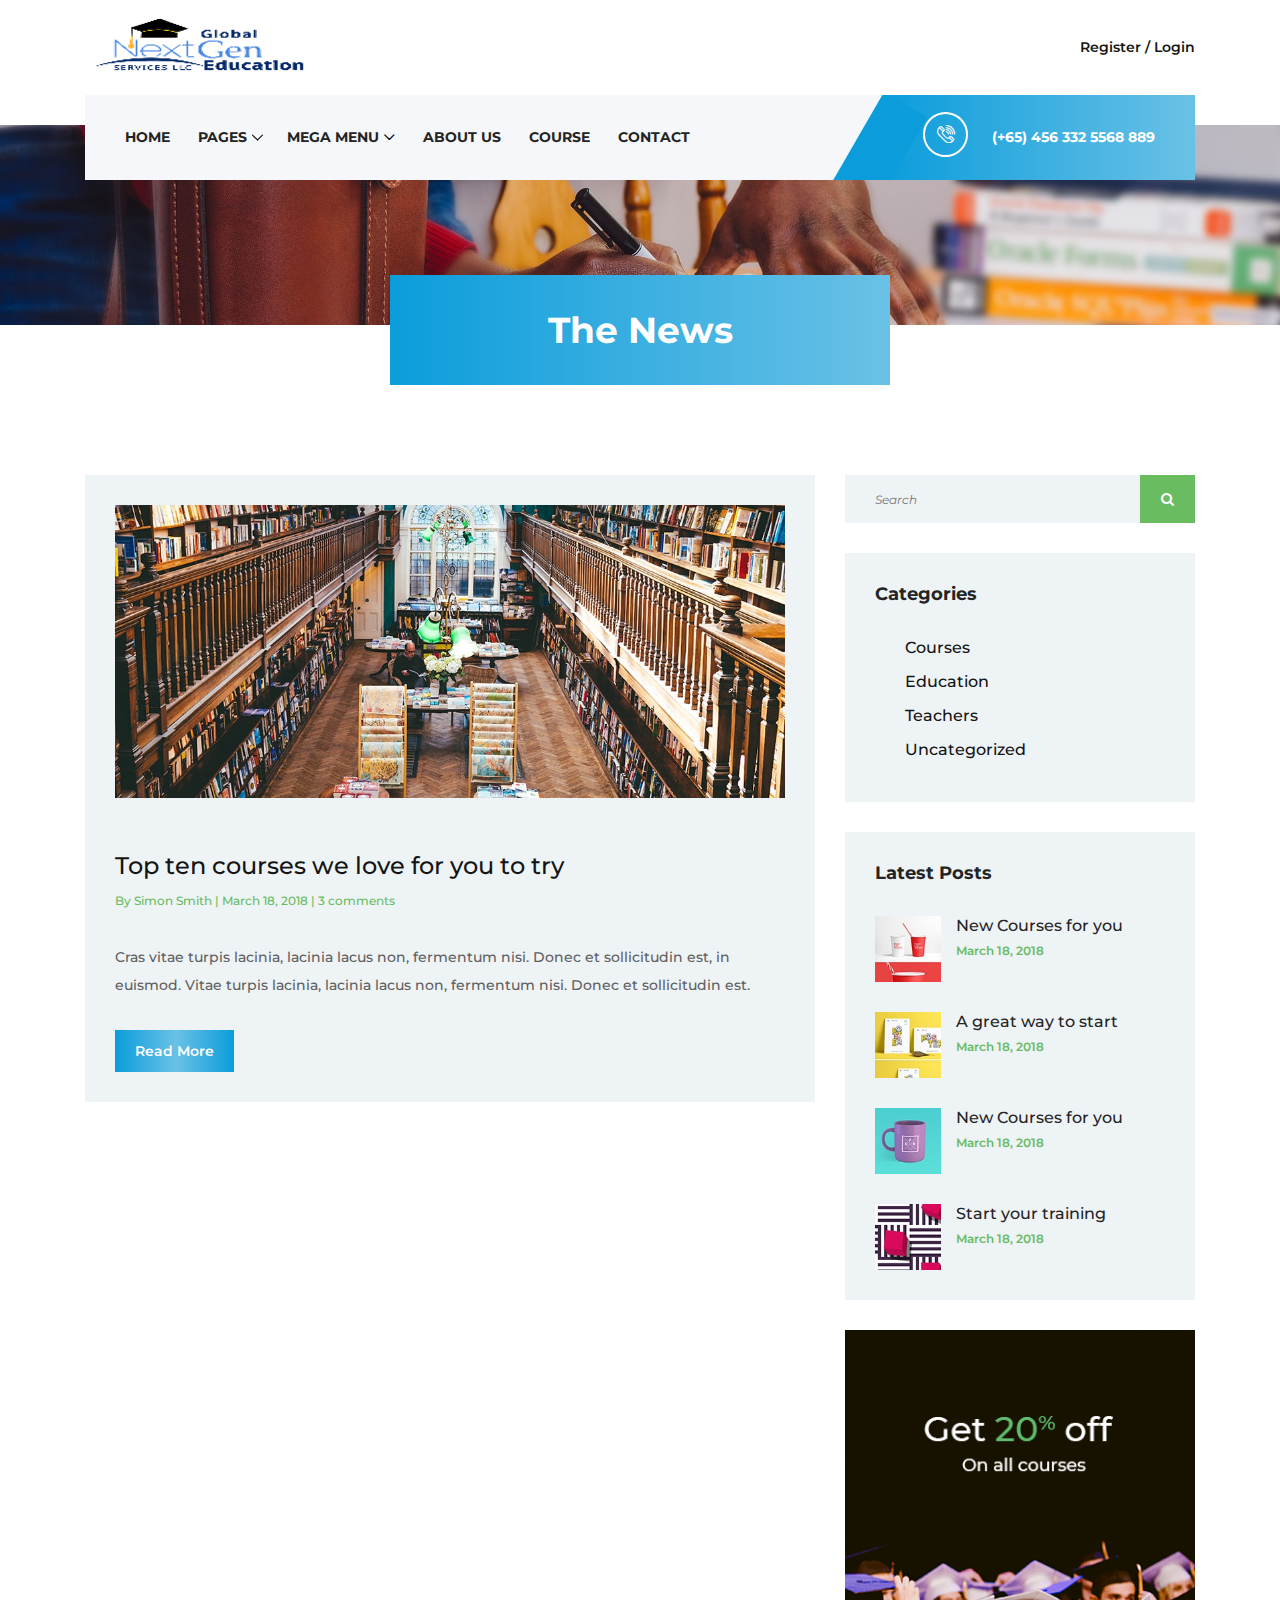
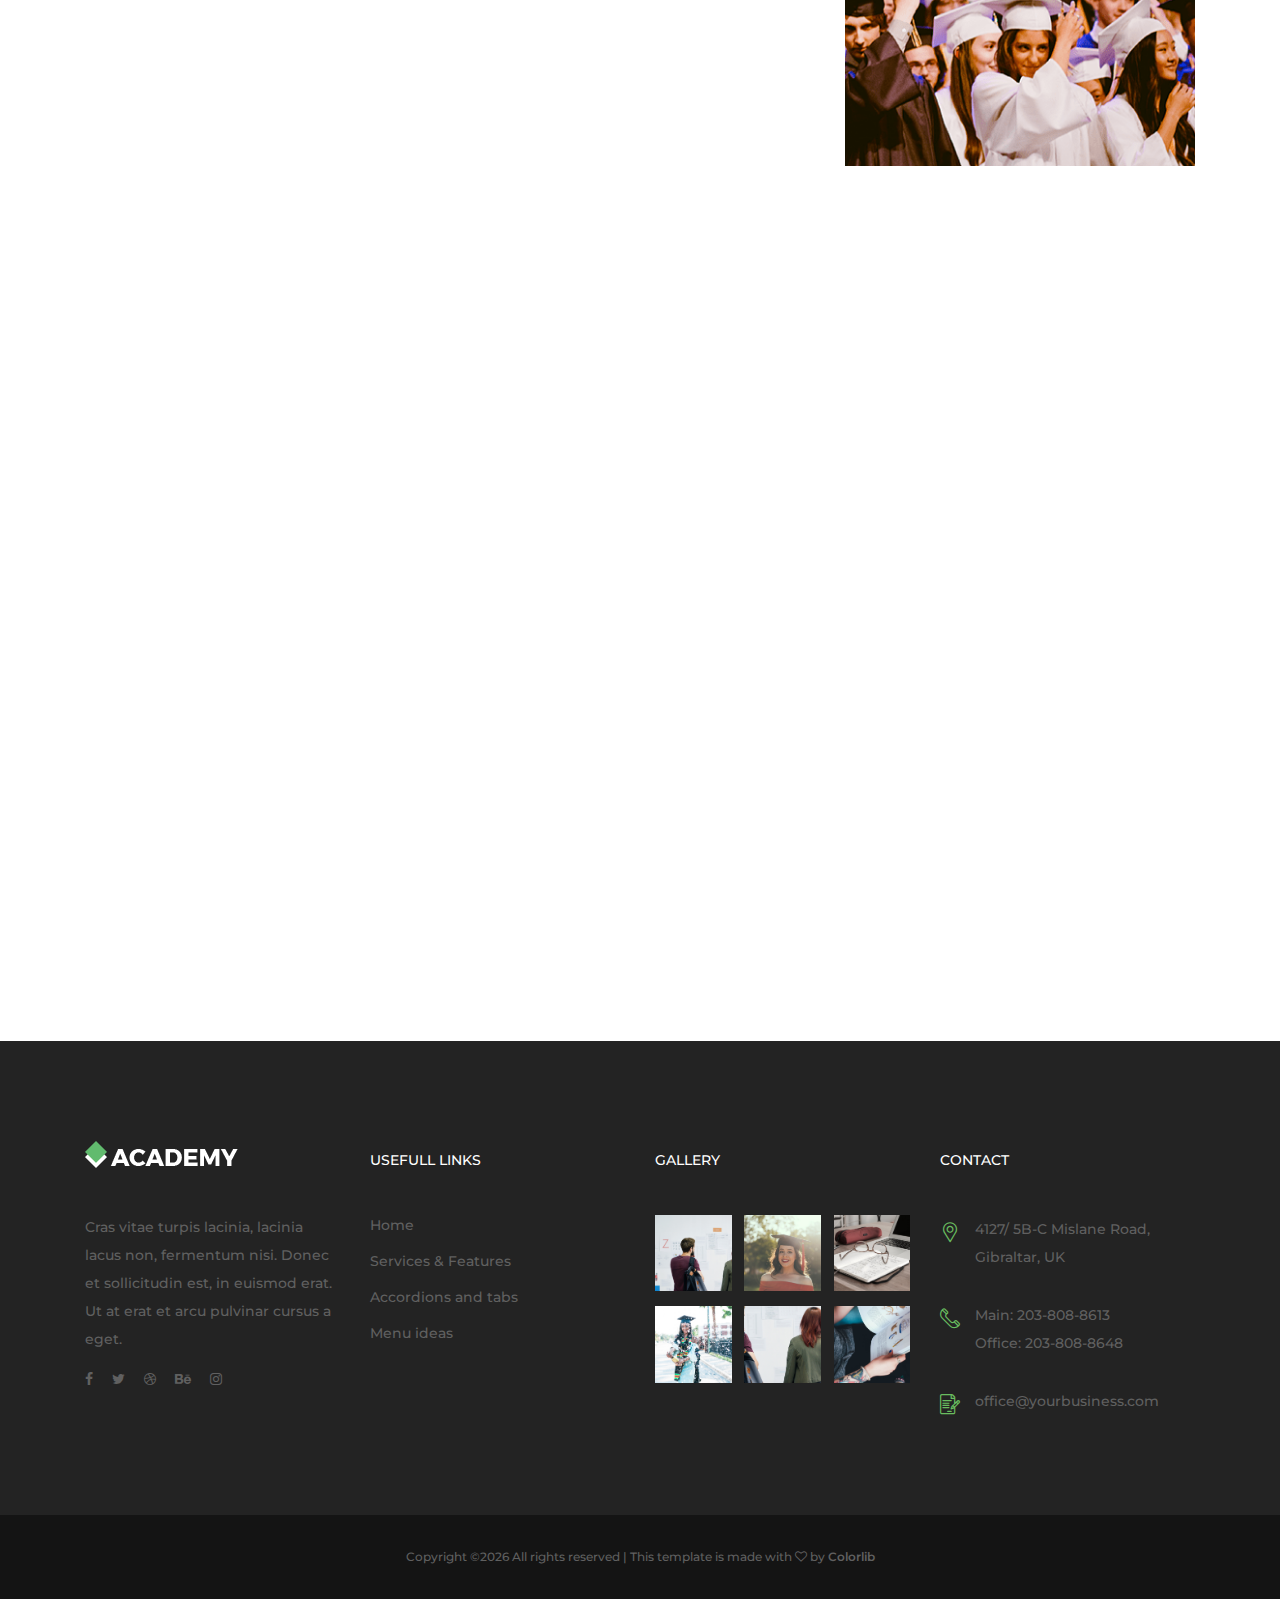
<file: blog.html>
<!DOCTYPE html>
<html lang="en">

<head>
    <meta charset="UTF-8">
    <meta name="description" content="">
    <meta http-equiv="X-UA-Compatible" content="IE=edge">
    <meta name="viewport" content="width=device-width, initial-scale=1, shrink-to-fit=no">
    <!-- The above 4 meta tags *must* come first in the head; any other head content must come *after* these tags -->

    <!-- Title -->
    <title>Academy - Education Course Template</title>

    <!-- Favicon -->
    <link rel="icon" href="img/core-img/favicon.ico">

    <!-- Core Stylesheet -->
    <link rel="stylesheet" href="style.css">

</head>

<body>
    <!-- ##### Preloader ##### -->
    <div id="preloader">
        <i class="circle-preloader"></i>
    </div>

    <!-- ##### Header Area Start ##### -->
    <header class="header-area">

        <!-- Top Header Area -->
        <div class="top-header">
            <div class="container h-100">
                <div class="row h-100">
                    <div class="col-12 h-100">
                        <div class="header-content h-100 d-flex align-items-center justify-content-between">
                            <div class="academy-logo">
                                <a href="index.html"><img src="img/core-img/logo.png" alt=""></a>
                            </div>
                            <div class="login-content">
                                <a href="#">Register / Login</a>
                            </div>
                        </div>
                    </div>
                </div>
            </div>
        </div>

        <!-- Navbar Area -->
        <div class="academy-main-menu">
            <div class="classy-nav-container breakpoint-off">
                <div class="container">
                    <!-- Menu -->
                    <nav class="classy-navbar justify-content-between" id="academyNav">

                        <!-- Navbar Toggler -->
                        <div class="classy-navbar-toggler">
                            <span class="navbarToggler"><span></span><span></span><span></span></span>
                        </div>

                        <!-- Menu -->
                        <div class="classy-menu">

                            <!-- close btn -->
                            <div class="classycloseIcon">
                                <div class="cross-wrap"><span class="top"></span><span class="bottom"></span></div>
                            </div>

                            <!-- Nav Start -->
                            <div class="classynav">
                                <ul>
                                    <li><a href="index.html">Home</a></li>
                                    <li><a href="#">Pages</a>
                                        <ul class="dropdown">
                                            <li><a href="index.html">Home</a></li>
                                            <li><a href="about-us.html">About Us</a></li>
                                            <li><a href="course.html">Course</a></li>
                                            <li><a href="blog.html">Blog</a></li>
                                            <li><a href="contact.html">Contact</a></li>
                                            <li><a href="elements.html">Elements</a></li>
                                        </ul>
                                    </li>
                                    <li><a href="#">Mega Menu</a>
                                        <div class="megamenu">
                                            <ul class="single-mega cn-col-4">
                                                <li><a href="#">Home</a></li>
                                                <li><a href="#">Services &amp; Features</a></li>
                                                <li><a href="#">Accordions and tabs</a></li>
                                                <li><a href="#">Menu ideas</a></li>
                                                <li><a href="#">Students Gallery</a></li>
                                            </ul>
                                            <ul class="single-mega cn-col-4">
                                                <li><a href="#">Home</a></li>
                                                <li><a href="#">Services &amp; Features</a></li>
                                                <li><a href="#">Accordions and tabs</a></li>
                                                <li><a href="#">Menu ideas</a></li>
                                                <li><a href="#">Students Gallery</a></li>
                                            </ul>
                                            <ul class="single-mega cn-col-4">
                                                <li><a href="#">Home</a></li>
                                                <li><a href="#">Services &amp; Features</a></li>
                                                <li><a href="#">Accordions and tabs</a></li>
                                                <li><a href="#">Menu ideas</a></li>
                                                <li><a href="#">Students Gallery</a></li>
                                            </ul>
                                            <div class="single-mega cn-col-4">
                                                <img src="img/bg-img/bg-1.jpg" alt="">
                                            </div>
                                        </div>
                                    </li>
                                    <li><a href="about-us.html">About Us</a></li>
                                    <li><a href="course.html">Course</a></li>
                                    <li><a href="contact.html">Contact</a></li>
                                </ul>
                            </div>
                            <!-- Nav End -->
                        </div>

                        <!-- Calling Info -->
                        <div class="calling-info">
                            <div class="call-center">
                                <a href="tel:+654563325568889"><i class="icon-telephone-2"></i> <span>(+65) 456 332 5568 889</span></a>
                            </div>
                        </div>
                    </nav>
                </div>
            </div>
        </div>
    </header>
    <!-- ##### Header Area End ##### -->

    <!-- ##### Breadcumb Area Start ##### -->
    <div class="breadcumb-area bg-img" style="background-image: url(img/bg-img/breadcumb.jpg);">
        <div class="bradcumbContent">
            <h2>The News</h2>
        </div>
    </div>
    <!-- ##### Breadcumb Area End ##### -->

    <!-- ##### Blog Area Start ##### -->
    <div class="blog-area mt-50 section-padding-100">
        <div class="container">
            <div class="row">
                <div class="col-12 col-md-8">
                    <div class="academy-blog-posts">
                        <div class="row">

                            <!-- Single Blog Start -->
                            <div class="col-12">
                                <div class="single-blog-post mb-50 wow fadeInUp" data-wow-delay="300ms">
                                    <!-- Post Thumb -->
                                    <div class="blog-post-thumb mb-50">
                                        <img src="img/blog-img/1.jpg" alt="">
                                    </div>
                                    <!-- Post Title -->
                                    <a href="#" class="post-title">Top ten courses we love for you to try</a>
                                    <!-- Post Meta -->
                                    <div class="post-meta">
                                        <p>By <a href="#">Simon Smith</a> | <a href="#">March 18, 2018</a> | <a href="#">3 comments</a></p>
                                    </div>
                                    <!-- Post Excerpt -->
                                    <p>Cras vitae turpis lacinia, lacinia lacus non, fermentum nisi. Donec et sollicitudin est, in euismod. Vitae turpis lacinia, lacinia lacus non, fermentum nisi. Donec et sollicitudin est.</p>
                                    <!-- Read More btn -->
                                    <a href="#" class="btn academy-btn btn-sm mt-15">Read More</a>
                                </div>
                            </div>

                            <!-- Single Blog Start -->
                            <div class="col-12">
                                <div class="single-blog-post mb-50 wow fadeInUp" data-wow-delay="400ms">
                                    <!-- Post Thumb -->
                                    <div class="blog-post-thumb mb-50">
                                        <img src="img/blog-img/2.jpg" alt="">
                                    </div>
                                    <!-- Post Title -->
                                    <a href="#" class="post-title">Top ten courses we love for you to try</a>
                                    <!-- Post Meta -->
                                    <div class="post-meta">
                                        <p>By <a href="#">Simon Smith</a> | <a href="#">March 18, 2018</a> | <a href="#">3 comments</a></p>
                                    </div>
                                    <!-- Post Excerpt -->
                                    <p>Cras vitae turpis lacinia, lacinia lacus non, fermentum nisi. Donec et sollicitudin est, in euismod. Vitae turpis lacinia, lacinia lacus non, fermentum nisi. Donec et sollicitudin est.</p>
                                    <!-- Read More btn -->
                                    <a href="#" class="btn academy-btn btn-sm mt-15">Read More</a>
                                </div>
                            </div>

                            <!-- Single Blog Start -->
                            <div class="col-12">
                                <div class="single-blog-post mb-50 wow fadeInUp" data-wow-delay="500ms">
                                    <!-- Post Thumb -->
                                    <div class="blog-post-thumb mb-50">
                                        <img src="img/blog-img/3.jpg" alt="">
                                    </div>
                                    <!-- Post Title -->
                                    <a href="#" class="post-title">Top ten courses we love for you to try</a>
                                    <!-- Post Meta -->
                                    <div class="post-meta">
                                        <p>By <a href="#">Simon Smith</a> | <a href="#">March 18, 2018</a> | <a href="#">3 comments</a></p>
                                    </div>
                                    <!-- Post Excerpt -->
                                    <p>Cras vitae turpis lacinia, lacinia lacus non, fermentum nisi. Donec et sollicitudin est, in euismod. Vitae turpis lacinia, lacinia lacus non, fermentum nisi. Donec et sollicitudin est.</p>
                                    <!-- Read More btn -->
                                    <a href="#" class="btn academy-btn btn-sm mt-15">Read More</a>
                                </div>
                            </div>

                        </div>
                    </div>
                    <!-- Pagination Area Start -->
                    <div class="academy-pagination-area wow fadeInUp" data-wow-delay="400ms">
                        <nav>
                            <ul class="pagination">
                                <li class="page-item active"><a class="page-link" href="#">01</a></li>
                                <li class="page-item"><a class="page-link" href="#">02</a></li>
                                <li class="page-item"><a class="page-link" href="#">03</a></li>
                            </ul>
                        </nav>
                    </div>
                </div>

                <div class="col-12 col-md-4">
                    <div class="academy-blog-sidebar">
                        <!-- Blog Post Widget -->
                        <div class="blog-post-search-widget mb-30">
                            <form action="#" method="post">
                                <input type="search" name="search" id="Search" placeholder="Search">
                                <button type="submit"><i class="fa fa-search" aria-hidden="true"></i></button>
                            </form>
                        </div>

                        <!-- Blog Post Catagories -->
                        <div class="blog-post-categories mb-30">
                            <h5>Categories</h5>
                            <ul>
                                <li><a href="#">Courses</a></li>
                                <li><a href="#">Education</a></li>
                                <li><a href="#">Teachers</a></li>
                                <li><a href="#">Uncategorized</a></li>
                            </ul>
                        </div>

                        <!-- Latest Blog Posts Area -->
                        <div class="latest-blog-posts mb-30">
                            <h5>Latest Posts</h5>
                            <!-- Single Latest Blog Post -->
                            <div class="single-latest-blog-post d-flex mb-30">
                                <div class="latest-blog-post-thumb">
                                    <img src="img/blog-img/lb-1.jpg" alt="">
                                </div>
                                <div class="latest-blog-post-content">
                                    <a href="#" class="post-title">
                                        <h6>New Courses for you</h6>
                                    </a>
                                    <a href="#" class="post-date">March 18, 2018</a>
                                </div>
                            </div>
                            <!-- Single Latest Blog Post -->
                            <div class="single-latest-blog-post d-flex mb-30">
                                <div class="latest-blog-post-thumb">
                                    <img src="img/blog-img/lb-2.jpg" alt="">
                                </div>
                                <div class="latest-blog-post-content">
                                    <a href="#" class="post-title">
                                        <h6>A great way to start</h6>
                                    </a>
                                    <a href="#" class="post-date">March 18, 2018</a>
                                </div>
                            </div>
                            <!-- Single Latest Blog Post -->
                            <div class="single-latest-blog-post d-flex mb-30">
                                <div class="latest-blog-post-thumb">
                                    <img src="img/blog-img/lb-3.jpg" alt="">
                                </div>
                                <div class="latest-blog-post-content">
                                    <a href="#" class="post-title">
                                        <h6>New Courses for you</h6>
                                    </a>
                                    <a href="#" class="post-date">March 18, 2018</a>
                                </div>
                            </div>
                            <!-- Single Latest Blog Post -->
                            <div class="single-latest-blog-post d-flex">
                                <div class="latest-blog-post-thumb">
                                    <img src="img/blog-img/lb-4.jpg" alt="">
                                </div>
                                <div class="latest-blog-post-content">
                                    <a href="#" class="post-title">
                                        <h6>Start your training</h6>
                                    </a>
                                    <a href="#" class="post-date">March 18, 2018</a>
                                </div>
                            </div>
                        </div>

                        <!-- Add Widget -->
                        <div class="add-widget">
                            <a href="#"><img src="img/blog-img/add.png" alt=""></a>
                        </div>
                    </div>
                </div>
            </div>
        </div>
    </div>
    <!-- ##### Blog Area End ##### -->

    <!-- ##### Footer Area Start ##### -->
    <footer class="footer-area">
        <div class="main-footer-area section-padding-100-0">
            <div class="container">
                <div class="row">
                    <!-- Footer Widget Area -->
                    <div class="col-12 col-sm-6 col-lg-3">
                        <div class="footer-widget mb-100">
                            <div class="widget-title">
                                <a href="#"><img src="img/core-img/logo2.png" alt=""></a>
                            </div>
                            <p>Cras vitae turpis lacinia, lacinia lacus non, fermentum nisi. Donec et sollicitudin est, in euismod erat. Ut at erat et arcu pulvinar cursus a eget.</p>
                            <div class="footer-social-info">
                                <a href="#"><i class="fa fa-facebook"></i></a>
                                <a href="#"><i class="fa fa-twitter"></i></a>
                                <a href="#"><i class="fa fa-dribbble"></i></a>
                                <a href="#"><i class="fa fa-behance"></i></a>
                                <a href="#"><i class="fa fa-instagram"></i></a>
                            </div>
                        </div>
                    </div>
                    <!-- Footer Widget Area -->
                    <div class="col-12 col-sm-6 col-lg-3">
                        <div class="footer-widget mb-100">
                            <div class="widget-title">
                                <h6>Usefull Links</h6>
                            </div>
                            <nav>
                                <ul class="useful-links">
                                    <li><a href="#">Home</a></li>
                                    <li><a href="#">Services &amp; Features</a></li>
                                    <li><a href="#">Accordions and tabs</a></li>
                                    <li><a href="#">Menu ideas</a></li>
                                </ul>
                            </nav>
                        </div>
                    </div>
                    <!-- Footer Widget Area -->
                    <div class="col-12 col-sm-6 col-lg-3">
                        <div class="footer-widget mb-100">
                            <div class="widget-title">
                                <h6>Gallery</h6>
                            </div>
                            <div class="gallery-list d-flex justify-content-between flex-wrap">
                                <a href="img/bg-img/gallery1.jpg" class="gallery-img" title="Gallery Image 1"><img src="img/bg-img/gallery1.jpg" alt=""></a>
                                <a href="img/bg-img/gallery2.jpg" class="gallery-img" title="Gallery Image 2"><img src="img/bg-img/gallery2.jpg" alt=""></a>
                                <a href="img/bg-img/gallery3.jpg" class="gallery-img" title="Gallery Image 3"><img src="img/bg-img/gallery3.jpg" alt=""></a>
                                <a href="img/bg-img/gallery4.jpg" class="gallery-img" title="Gallery Image 4"><img src="img/bg-img/gallery4.jpg" alt=""></a>
                                <a href="img/bg-img/gallery5.jpg" class="gallery-img" title="Gallery Image 5"><img src="img/bg-img/gallery5.jpg" alt=""></a>
                                <a href="img/bg-img/gallery6.jpg" class="gallery-img" title="Gallery Image 6"><img src="img/bg-img/gallery6.jpg" alt=""></a>
                            </div>
                        </div>
                    </div>
                    <!-- Footer Widget Area -->
                    <div class="col-12 col-sm-6 col-lg-3">
                        <div class="footer-widget mb-100">
                            <div class="widget-title">
                                <h6>Contact</h6>
                            </div>
                            <div class="single-contact d-flex mb-30">
                                <i class="icon-placeholder"></i>
                                <p>4127/ 5B-C Mislane Road, Gibraltar, UK</p>
                            </div>
                            <div class="single-contact d-flex mb-30">
                                <i class="icon-telephone-1"></i>
                                <p>Main: 203-808-8613 <br>Office: 203-808-8648</p>
                            </div>
                            <div class="single-contact d-flex">
                                <i class="icon-contract"></i>
                                <p>office@yourbusiness.com</p>
                            </div>
                        </div>
                    </div>
                </div>
            </div>
        </div>
        <div class="bottom-footer-area">
            <div class="container">
                <div class="row">
                    <div class="col-12">
                        <p><!-- Link back to Colorlib can't be removed. Template is licensed under CC BY 3.0. -->
Copyright &copy;<script>document.write(new Date().getFullYear());</script> All rights reserved | This template is made with <i class="fa fa-heart-o" aria-hidden="true"></i> by <a href="https://colorlib.com" target="_blank">Colorlib</a>
<!-- Link back to Colorlib can't be removed. Template is licensed under CC BY 3.0. --></p>
                    </div>
                </div>
            </div>
        </div>
    </footer>
    <!-- ##### Footer Area Start ##### -->

    <!-- ##### All Javascript Script ##### -->
    <!-- jQuery-2.2.4 js -->
    <script src="js/jquery/jquery-2.2.4.min.js"></script>
    <!-- Popper js -->
    <script src="js/bootstrap/popper.min.js"></script>
    <!-- Bootstrap js -->
    <script src="js/bootstrap/bootstrap.min.js"></script>
    <!-- All Plugins js -->
    <script src="js/plugins/plugins.js"></script>
    <!-- Active js -->
    <script src="js/active.js"></script>
</body>

</html>
</file>
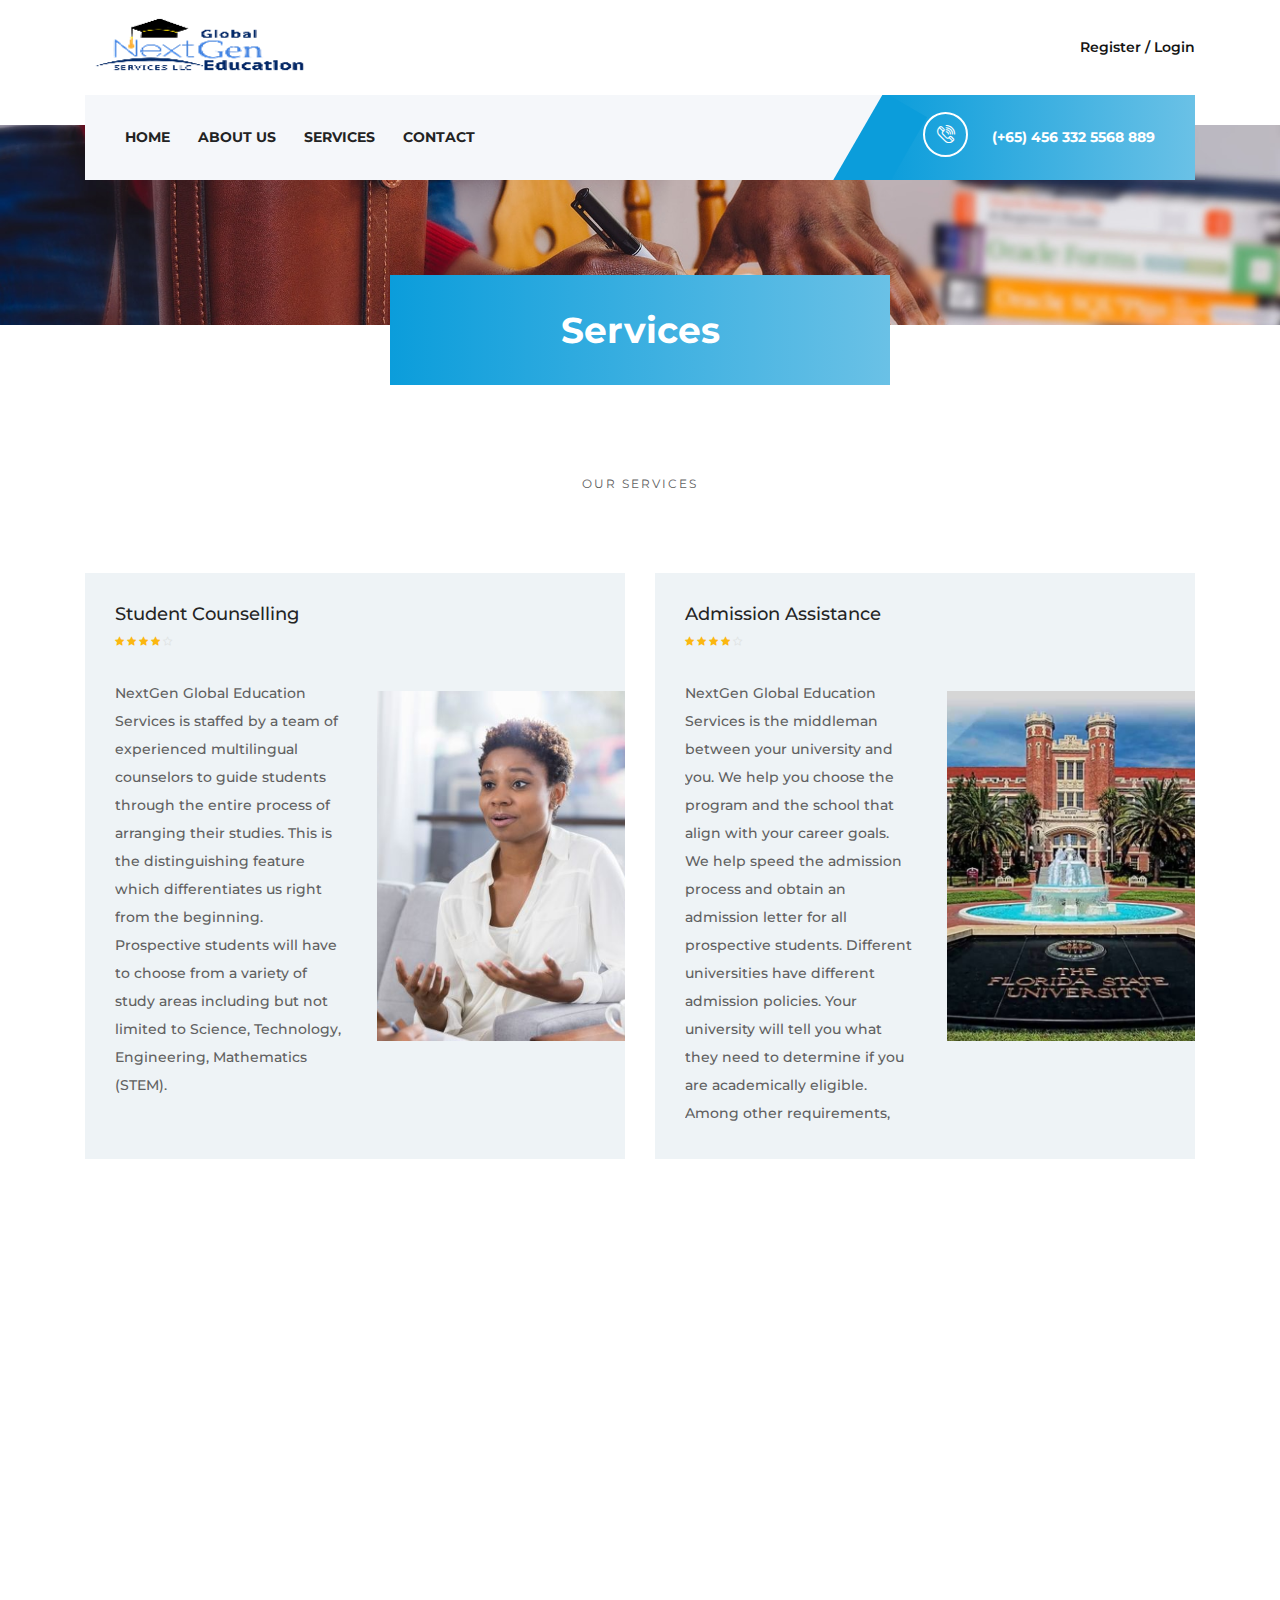
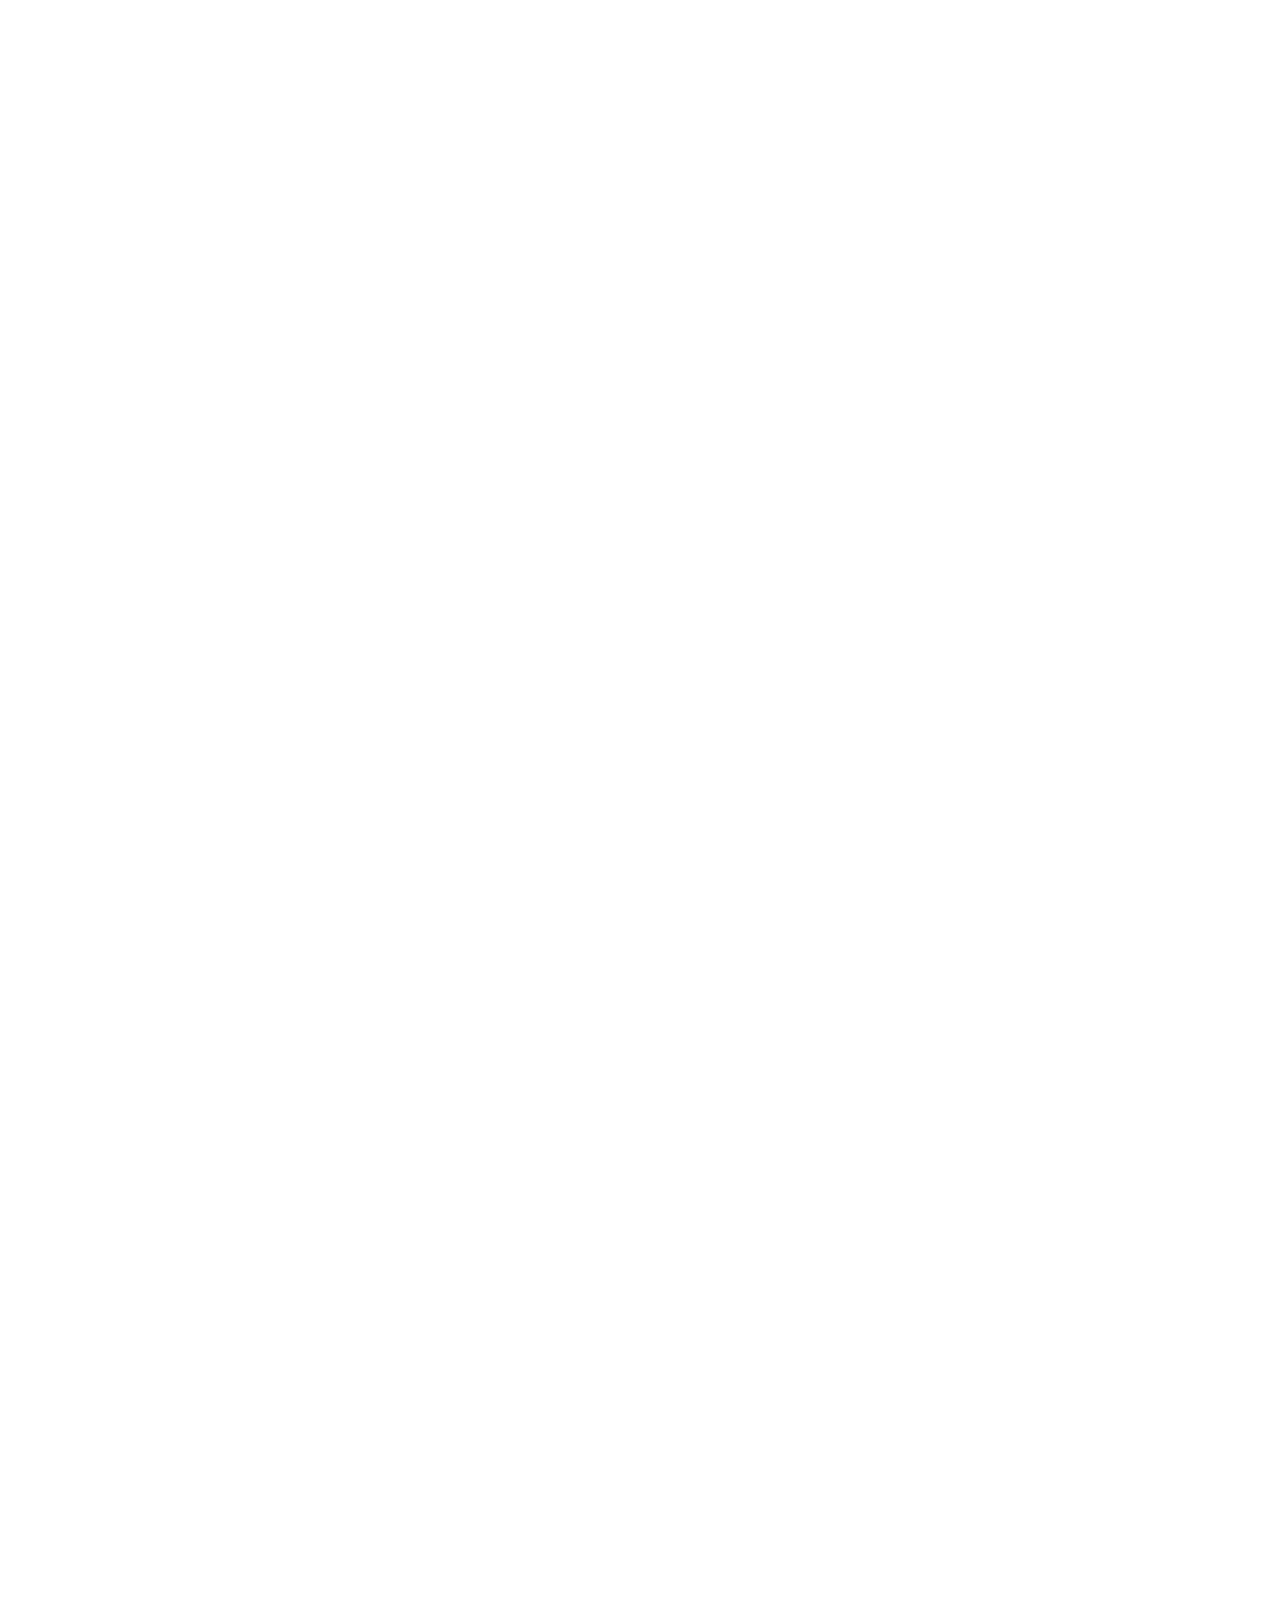
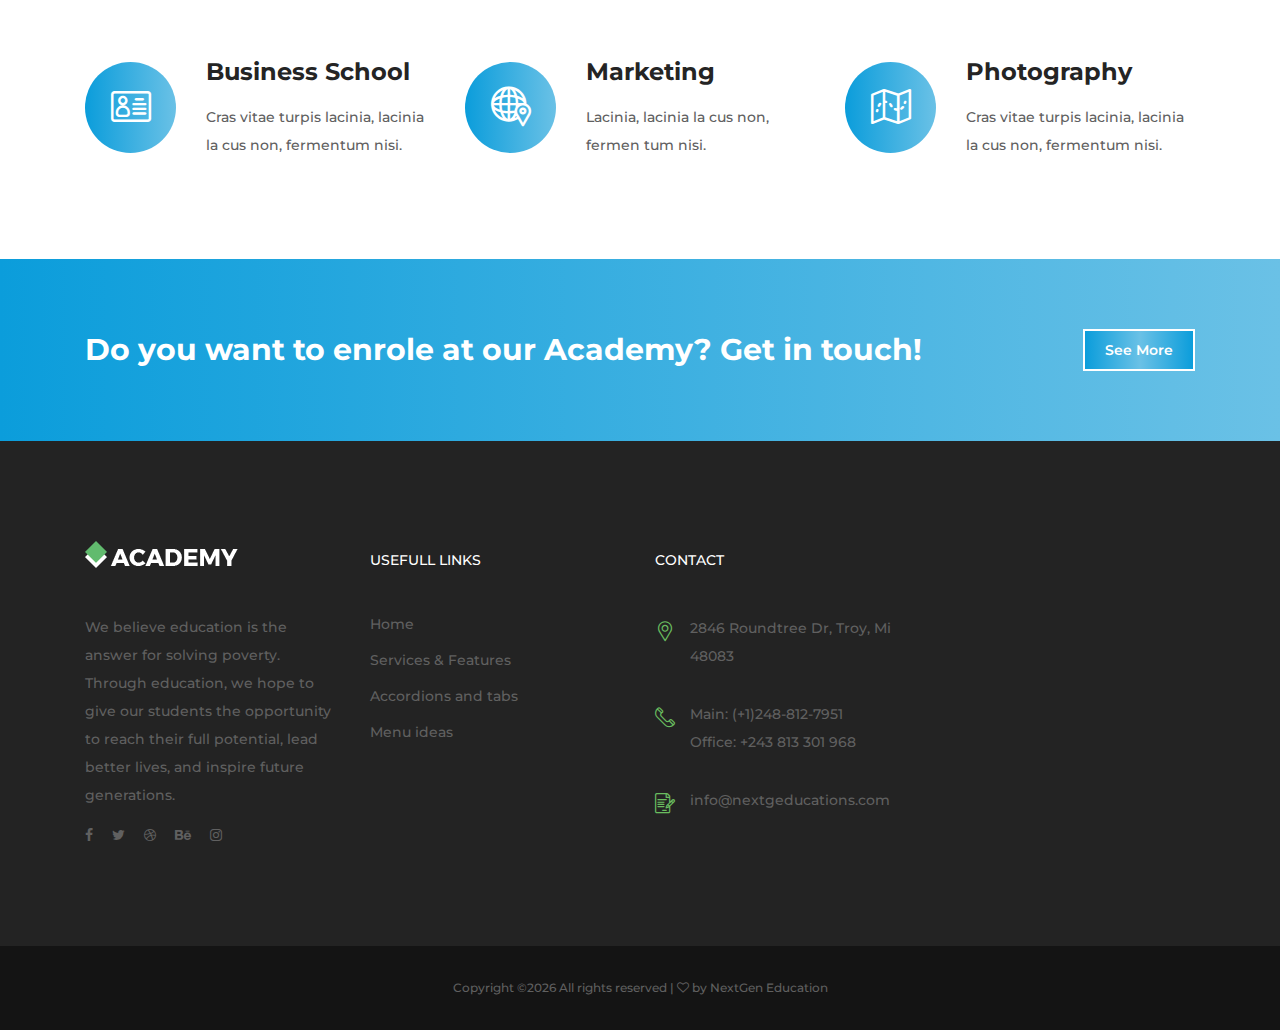
<file: course.html>
<!DOCTYPE html>
<html lang="en">

<head>
    <meta charset="UTF-8">
    <meta name="description" content="">
    <meta http-equiv="X-UA-Compatible" content="IE=edge">
    <meta name="viewport" content="width=device-width, initial-scale=1, shrink-to-fit=no">
    <!-- The above 4 meta tags *must* come first in the head; any other head content must come *after* these tags -->

    <!-- Title -->
    <title>Academy - Education Course Template</title>

    <!-- Favicon -->
    <link rel="icon" href="img/core-img/favicon.ico">

    <!-- Core Stylesheet -->
    <link rel="stylesheet" href="style.css">

</head>

<body>
    <!-- ##### Preloader ##### -->
    <div id="preloader">
        <i class="circle-preloader"></i>
    </div>

    <!-- ##### Header Area Start ##### -->
    <header class="header-area">

        <!-- Top Header Area -->
        <div class="top-header">
            <div class="container h-100">
                <div class="row h-100">
                    <div class="col-12 h-100">
                        <div class="header-content h-100 d-flex align-items-center justify-content-between">
                            <div class="academy-logo">
                                <a href="index.html"><img src="img/core-img/logo.png" alt=""></a>
                            </div>
                            <div class="login-content">
                                <a href="#">Register / Login</a>
                            </div>
                        </div>
                    </div>
                </div>
            </div>
        </div>

        <!-- Navbar Area -->
        <div class="academy-main-menu">
            <div class="classy-nav-container breakpoint-off">
                <div class="container">
                    <!-- Menu -->
                    <nav class="classy-navbar justify-content-between" id="academyNav">

                        <!-- Navbar Toggler -->
                        <div class="classy-navbar-toggler">
                            <span class="navbarToggler"><span></span><span></span><span></span></span>
                        </div>

                        <!-- Menu -->
                        <div class="classy-menu">

                            <!-- close btn -->
                            <div class="classycloseIcon">
                                <div class="cross-wrap"><span class="top"></span><span class="bottom"></span></div>
                            </div>

                            <!-- Nav Start -->
                            <div class="classynav">
                                <ul>
                                    <li><a href="index.html">Home</a></li>
                                    <!--
                                    <li><a href="#">Pages</a>
                                        <ul class="dropdown">
                                            <li><a href="index.html">Home</a></li>
                                            <li><a href="about-us.html">About Us</a></li>
                                            <li><a href="course.html">Course</a></li>
                                            <li><a href="blog.html">Blog</a></li>
                                            <li><a href="contact.html">Contact</a></li>
                                            <li><a href="elements.html">Elements</a></li>
                                        </ul>
                                    </li>
                                    -->
                                    <!-- <li><a href="#">Mega Menu</a>
                                        <div class="megamenu">
                                            <ul class="single-mega cn-col-4">
                                                <li><a href="#">Home</a></li>
                                                <li><a href="#">Services &amp; Features</a></li>
                                                <li><a href="#">Accordions and tabs</a></li>
                                                <li><a href="#">Menu ideas</a></li>
                                                <li><a href="#">Students Gallery</a></li>
                                            </ul>
                                            <ul class="single-mega cn-col-4">
                                                <li><a href="#">Home</a></li>
                                                <li><a href="#">Services &amp; Features</a></li>
                                                <li><a href="#">Accordions and tabs</a></li>
                                                <li><a href="#">Menu ideas</a></li>
                                                <li><a href="#">Students Gallery</a></li>
                                            </ul>
                                            <ul class="single-mega cn-col-4">
                                                <li><a href="#">Home</a></li>
                                                <li><a href="#">Services &amp; Features</a></li>
                                                <li><a href="#">Accordions and tabs</a></li>
                                                <li><a href="#">Menu ideas</a></li>
                                                <li><a href="#">Students Gallery</a></li>
                                            </ul>
                                            <div class="single-mega cn-col-4">
                                                <img src="img/bg-img/africanGraduate.jpg" alt="">
                                            </div>
                                        </div>
                                    </li> -->
                                    <li><a href="about-us.html">About Us</a></li>
                                    <li><a href="course.html">Services</a></li>
                                    <li><a href="contact.html">Contact</a></li>
                                </ul>
                            </div>
                            <!-- Nav End -->
                        </div>

                        <!-- Calling Info -->
                        <div class="calling-info">
                            <div class="call-center">
                                <a href="tel:+654563325568889"><i class="icon-telephone-2"></i> <span>(+65) 456 332 5568 889</span></a>
                            </div>
                        </div>
                    </nav>
                </div>
            </div>
        </div>
    </header>
    <!-- ##### Header Area End ##### -->

    <!-- ##### Breadcumb Area Start ##### -->
    <div class="breadcumb-area bg-img" style="background-image: url(img/bg-img/breadcumb.jpg);">
        <div class="bradcumbContent">
            <h2>Services</h2>
        </div>
    </div>
    <!-- ##### Breadcumb Area End ##### -->

    <!-- ##### Top Popular Courses Area Start ##### -->
    <div class="top-popular-courses-area mt-50 section-padding-100-70">
        <div class="container">
            <div class="row">
                <div class="col-12">
                    <div class="section-heading text-center mx-auto wow fadeInUp" data-wow-delay="300ms">
                        <span>Our Services</span>
                        
                    </div>
                </div>
            </div>
            <div class="row">

                <!-- Single Top Popular Course -->
                <div class="col-12 col-lg-6">
                    <div class="single-top-popular-course d-flex align-items-center flex-wrap mb-30 wow fadeInUp" data-wow-delay="400ms">
                        <div class="popular-course-content">
                            <h5>Student Counselling</h5>
                            <div class="course-ratings">
                                <i class="fa fa-star" aria-hidden="true"></i>
                                <i class="fa fa-star" aria-hidden="true"></i>
                                <i class="fa fa-star" aria-hidden="true"></i>
                                <i class="fa fa-star" aria-hidden="true"></i>
                                <i class="fa fa-star-o" aria-hidden="true"></i>
                            </div>
                            <div class="clsScroll">
                                <p>NextGen Global Education Services is staffed by a team of experienced multilingual counselors to guide students through the entire process of arranging their studies. This is the distinguishing feature which differentiates us right from the beginning. Prospective students will have to choose from a variety of study areas including but not limited to Science, Technology, Engineering, Mathematics (STEM).</p>
                            </div>
                        </div>
                        <div class="popular-course-thumb bg-img" style="background-image: url(img/bg-img/us-counselling.jpeg);"></div>
                    </div>
                </div>

                <!-- Single Top Popular Course -->
                <div class="col-12 col-lg-6">
                    <div class="single-top-popular-course d-flex align-items-center flex-wrap mb-30 wow fadeInUp" data-wow-delay="500ms">
                        <div class="popular-course-content">
                            <h5>Admission Assistance</h5>
                            
                            <div class="course-ratings">
                                <i class="fa fa-star" aria-hidden="true"></i>
                                <i class="fa fa-star" aria-hidden="true"></i>
                                <i class="fa fa-star" aria-hidden="true"></i>
                                <i class="fa fa-star" aria-hidden="true"></i>
                                <i class="fa fa-star-o" aria-hidden="true"></i>
                            </div>
                            <div class="clsScroll">
                                <p>NextGen Global Education Services is the middleman between your university and you. We help you choose the program and the school that align with your career goals. We help speed the admission process and obtain an admission letter for all prospective students.
                                    Different universities have different admission policies. Your university will tell you what they need to determine if you are academically eligible. Among other requirements, you will need to show the school that you have enough money to support yourself while studying without having to work and you may have to show health insurance in order to cover any medical expenses should you need any medical assistance. Once the university has determined that your application is complete and you are academically eligible, they will issue an immigration documentation to enable you to apply for your student visa.
                                    </p>
                            </div>
                        </div>
                        <div class="popular-course-thumb bg-img" style="background-image: url(img/bg-img/us-university.jpg);"></div>
                    </div>
                </div>

                <!-- Single Top Popular Course -->
                <div class="col-12 col-lg-6">
                    <div class="single-top-popular-course d-flex align-items-center flex-wrap mb-30 wow fadeInUp" data-wow-delay="600ms">
                        <div class="popular-course-content">
                            <h5>Visa Guidance</h5>
                            
                            <div class="course-ratings">
                                <i class="fa fa-star" aria-hidden="true"></i>
                                <i class="fa fa-star" aria-hidden="true"></i>
                                <i class="fa fa-star" aria-hidden="true"></i>
                                <i class="fa fa-star" aria-hidden="true"></i>
                                <i class="fa fa-star-o" aria-hidden="true"></i>
                            </div>
                            <div class="clsScroll">
                                <p>Applicants for student visas should generally apply at the Embassy or Consulate with jurisdiction over their place of permanent residence. This will normally be your home country, the country in which you live. Although visa applicants may apply at any consular office abroad, it may be more difficult to qualify for the visa outside the country of permanent residence. NextGen Global Education Services will guide prospective students through the visa process.</p>
                            </div>
                        </div>
                        <div class="popular-course-thumb bg-img" style="background-image: url(img/bg-img/us-visa.jpg);"></div>
                    </div>
                </div>

                <!-- Single Top Popular Course -->
                <div class="col-12 col-lg-6">
                    <div class="single-top-popular-course d-flex align-items-center flex-wrap mb-30 wow fadeInUp" data-wow-delay="700ms">
                        <div class="popular-course-content">
                            <h5>Student Visa Interview</h5>
                            <div class="course-ratings">
                                <i class="fa fa-star" aria-hidden="true"></i>
                                <i class="fa fa-star" aria-hidden="true"></i>
                                <i class="fa fa-star" aria-hidden="true"></i>
                                <i class="fa fa-star" aria-hidden="true"></i>
                                <i class="fa fa-star-o" aria-hidden="true"></i>
                            </div>
                            <div class="clsScroll">
                                <p>An International student visa interview is conducted to determine whether you are qualified to receive a student visa. If required, you should arrive at the interview with all of the required documents and receipts, and you should be prepared ahead of time to answer personal questions about your decision to study in the host country.
                                    A student visa interview questions often include inquiries about your academic qualifications and choice of university. You may be required to prove that you have ties and obligations that would guarantee your return to your home country after your international studies. Most importantly, you will be required to prove that you have the means to finance your education. Education expenses vary depending on countries and being able to present a solid financial plan for the duration of your studies is crucial to pass your visa interview.
                                    </p>
                            </div>
                            
                        </div>
                        <div class="popular-course-thumb bg-img" style="background-image: url(img/bg-img/visa-interview.jpg);"></div>
                    </div>
                </div>

                <!-- Single Top Popular Course -->
                <div class="col-12 col-lg-6">
                    <div class="single-top-popular-course d-flex align-items-center flex-wrap mb-30 wow fadeInUp" data-wow-delay="800ms">
                        <div class="popular-course-content">
                            <h5>Accommodation Arrangements</h5>
                            
                            <div class="course-ratings">
                                <i class="fa fa-star" aria-hidden="true"></i>
                                <i class="fa fa-star" aria-hidden="true"></i>
                                <i class="fa fa-star" aria-hidden="true"></i>
                                <i class="fa fa-star" aria-hidden="true"></i>
                                <i class="fa fa-star-o" aria-hidden="true"></i>
                            </div>
                            <div class="clsScroll">
                                <p>Students have several accommodation options. Upon request, your university will provide accommodations located in the vicinity of the school. Students are requested to pay rent fee in advance. Upon expiration of their rent, students have the option to keep that room or change accommodation themselves.
                                    Accommodation does not include food and utility expanses. Students are liable for their food and other utilities they use.
                                    </p>
                            </div>
                            
                        </div>
                        <div class="popular-course-thumb bg-img" style="background-image: url(img/bg-img/pc-5.jpg);"></div>
                    </div>
                </div>

                <!-- Single Top Popular Course -->
                <div class="col-12 col-lg-6">
                    <div class="single-top-popular-course d-flex align-items-center flex-wrap mb-30 wow fadeInUp" data-wow-delay="900ms">
                        <div class="popular-course-content">
                            <h5>Airport Pickup</h5>
                            
                            <div class="course-ratings">
                                <i class="fa fa-star" aria-hidden="true"></i>
                                <i class="fa fa-star" aria-hidden="true"></i>
                                <i class="fa fa-star" aria-hidden="true"></i>
                                <i class="fa fa-star" aria-hidden="true"></i>
                                <i class="fa fa-star-o" aria-hidden="true"></i>
                            </div>
                            <div class="clsScroll">
                                <p>Upon request, our representative if available or school representative, holding official permission and identity, will meet international students on arrival at Local Airport. This representative will take students to their accommodation in suitable transport system.</p>
                            </div>
                            
                        </div>
                        <div class="popular-course-thumb bg-img" style="background-image: url(img/bg-img/us-pickup.jpg);"></div>
                    </div>
                </div>
            </div>
        </div>
    </div>
    <!-- ##### Top Popular Courses Area End ##### -->

    <!-- ##### Top Popular Courses Details Area Start ##### -->
    <div class="popular-course-details-area wow fadeInUp" data-wow-delay="300ms">
        <div class="single-top-popular-course d-flex align-items-center flex-wrap">
            <div class="popular-course-content">
                <h5>Business for begginers</h5>
                <span>By Simon Smith   |  March 18, 2018</span>
                <div class="course-ratings">
                    <i class="fa fa-star" aria-hidden="true"></i>
                    <i class="fa fa-star" aria-hidden="true"></i>
                    <i class="fa fa-star" aria-hidden="true"></i>
                    <i class="fa fa-star" aria-hidden="true"></i>
                    <i class="fa fa-star-o" aria-hidden="true"></i>
                </div>
                <div class="clsScroll">
                    <p>Cras vitae turpis lacinia, lacinia lacus non, fermentum nisi. Donec et sollicitudin est, in euismod. Morbi vel arcu gravida, iaculis lacus vel, posuere ipsum. Sed faucibus mauris vitae urna consectetur, sit amet maximus nisl sagittis. Ut in iaculis enim, et pulvinar mauris. Etiam tristique magna eget velit consectetur, a tincidunt velit dictum. Cras vulputate metus id felis ornare hendrerit. Maecenas sodales suscipit ipsum.</p>
                </div>
                
            </div>
            <div class="popular-course-thumb bg-img" style="background-image: url(img/bg-img/bg-4.jpg);"></div>
        </div>
    </div>
    <!-- ##### Top Popular Courses Details Area End ##### -->

    <!-- ##### Course Area Start ##### -->
    <div class="academy-courses-area section-padding-100-0">
        <div class="container">
            <div class="row">
                <!-- Single Course Area -->
                <div class="col-12 col-lg-4">
                    <div class="single-course-area d-flex align-items-center mb-100">
                        <div class="course-icon">
                            <i class="icon-id-card"></i>
                        </div>
                        <div class="course-content">
                            <h4>Business School</h4>
                            <p>Cras vitae turpis lacinia, lacinia la cus non, fermentum nisi.</p>
                        </div>
                    </div>
                </div>
                <!-- Single Course Area -->
                <div class="col-12 col-lg-4">
                    <div class="single-course-area d-flex align-items-center mb-100">
                        <div class="course-icon">
                            <i class="icon-worldwide"></i>
                        </div>
                        <div class="course-content">
                            <h4>Marketing</h4>
                            <p>Lacinia, lacinia la cus non, fermen tum nisi.</p>
                        </div>
                    </div>
                </div>
                <!-- Single Course Area -->
                <div class="col-12 col-lg-4">
                    <div class="single-course-area d-flex align-items-center mb-100">
                        <div class="course-icon">
                            <i class="icon-map"></i>
                        </div>
                        <div class="course-content">
                            <h4>Photography</h4>
                            <p>Cras vitae turpis lacinia, lacinia la cus non, fermentum nisi.</p>
                        </div>
                    </div>
                </div>
            </div>
        </div>
    </div>
    <!-- ##### Course Area End ##### -->

    <!-- ##### CTA Area Start ##### -->
    <div class="call-to-action-area">
        <div class="container">
            <div class="row">
                <div class="col-12">
                    <div class="cta-content d-flex align-items-center justify-content-between flex-wrap">
                        <h3>Do you want to enrole at our Academy? Get in touch!</h3>
                        <a href="#" class="btn academy-btn">See More</a>
                    </div>
                </div>
            </div>
        </div>
    </div>
    <!-- ##### CTA Area End ##### -->

    <!-- ##### Footer Area Start ##### -->
    <footer class="footer-area">
        <div class="main-footer-area section-padding-100-0">
            <div class="container">
                <div class="row">
                    <!-- Footer Widget Area -->
                    <div class="col-12 col-sm-6 col-lg-3">
                        <div class="footer-widget mb-100">
                            <div class="widget-title">
                                <a href="#"><img src="img/core-img/logo2.png" alt=""></a>
                            </div>
                            <p>We believe education is the answer for solving poverty.  Through education, we hope to give our students the opportunity to reach their full potential, lead better lives, and inspire future generations.</p>
                            <div class="footer-social-info">
                                <a href="#"><i class="fa fa-facebook"></i></a>
                                <a href="#"><i class="fa fa-twitter"></i></a>
                                <a href="#"><i class="fa fa-dribbble"></i></a>
                                <a href="#"><i class="fa fa-behance"></i></a>
                                <a href="#"><i class="fa fa-instagram"></i></a>
                            </div>
                        </div>
                    </div>
                    <!-- Footer Widget Area -->
                    <div class="col-12 col-sm-6 col-lg-3">
                        <div class="footer-widget mb-100">
                            <div class="widget-title">
                                <h6>Usefull Links</h6>
                            </div>
                            <nav>
                                <ul class="useful-links">
                                    <li><a href="#">Home</a></li>
                                    <li><a href="#">Services &amp; Features</a></li>
                                    <li><a href="#">Accordions and tabs</a></li>
                                    <li><a href="#">Menu ideas</a></li>
                                </ul>
                            </nav>
                        </div>
                    </div>
                   
                    <!-- Footer Widget Area -->
                    <div class="col-12 col-sm-6 col-lg-3">
                        <div class="footer-widget mb-100">
                            <div class="widget-title">
                                <h6>Contact</h6>
                            </div>
                            <div class="single-contact d-flex mb-30">
                                <i class="icon-placeholder"></i>
                                <p>2846 Roundtree Dr, Troy, Mi 48083</p>
                            </div>
                            <div class="single-contact d-flex mb-30">
                                <i class="icon-telephone-1"></i>
                                <p>Main: (+1)248-812-7951 <br>Office: +243 813 301 968</p>
                            </div>
                            <div class="single-contact d-flex">
                                <i class="icon-contract"></i>
                                <p>info@nextgeducations.com</p>
                            </div>
                        </div>
                    </div>
                </div>
            </div>
        </div>
        <div class="bottom-footer-area">
            <div class="container">
                <div class="row">
                    <div class="col-12">
                        <p><!-- Link back to Colorlib can't be removed. Template is licensed under CC BY 3.0. -->
Copyright &copy;<script>document.write(new Date().getFullYear());</script> All rights reserved | <i class="fa fa-heart-o" aria-hidden="true"></i> by NextGen Education</a>
<!-- Link back to Colorlib can't be removed. Template is licensed under CC BY 3.0. --></p>
                    </div>
                </div>
            </div>
        </div>
    </footer>
    <!-- ##### Footer Area Start ##### -->

    <!-- ##### All Javascript Script ##### -->
    <!-- jQuery-2.2.4 js -->
    <script src="js/jquery/jquery-2.2.4.min.js"></script>
    <!-- Popper js -->
    <script src="js/bootstrap/popper.min.js"></script>
    <!-- Bootstrap js -->
    <script src="js/bootstrap/bootstrap.min.js"></script>
    <!-- All Plugins js -->
    <script src="js/plugins/plugins.js"></script>
    <!-- Active js -->
    <script src="js/active.js"></script>
</body>

</html>
</file>
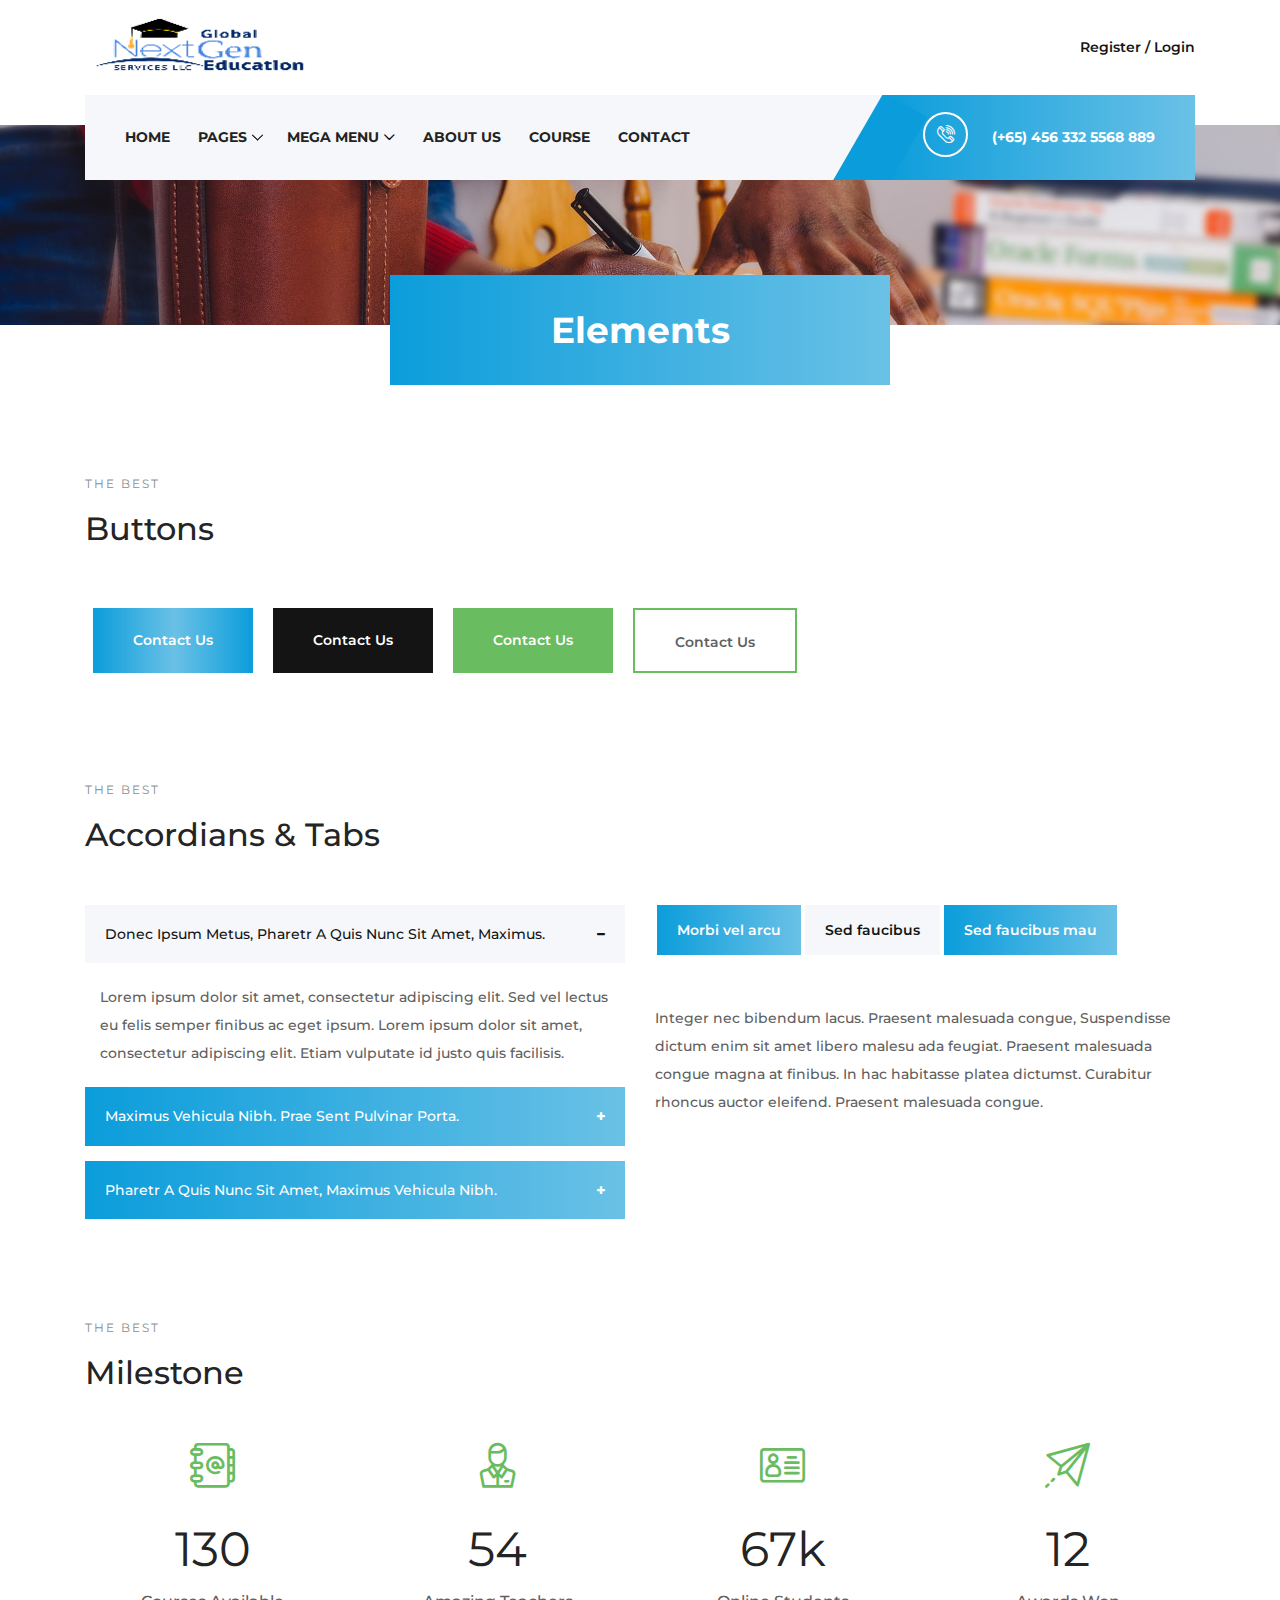
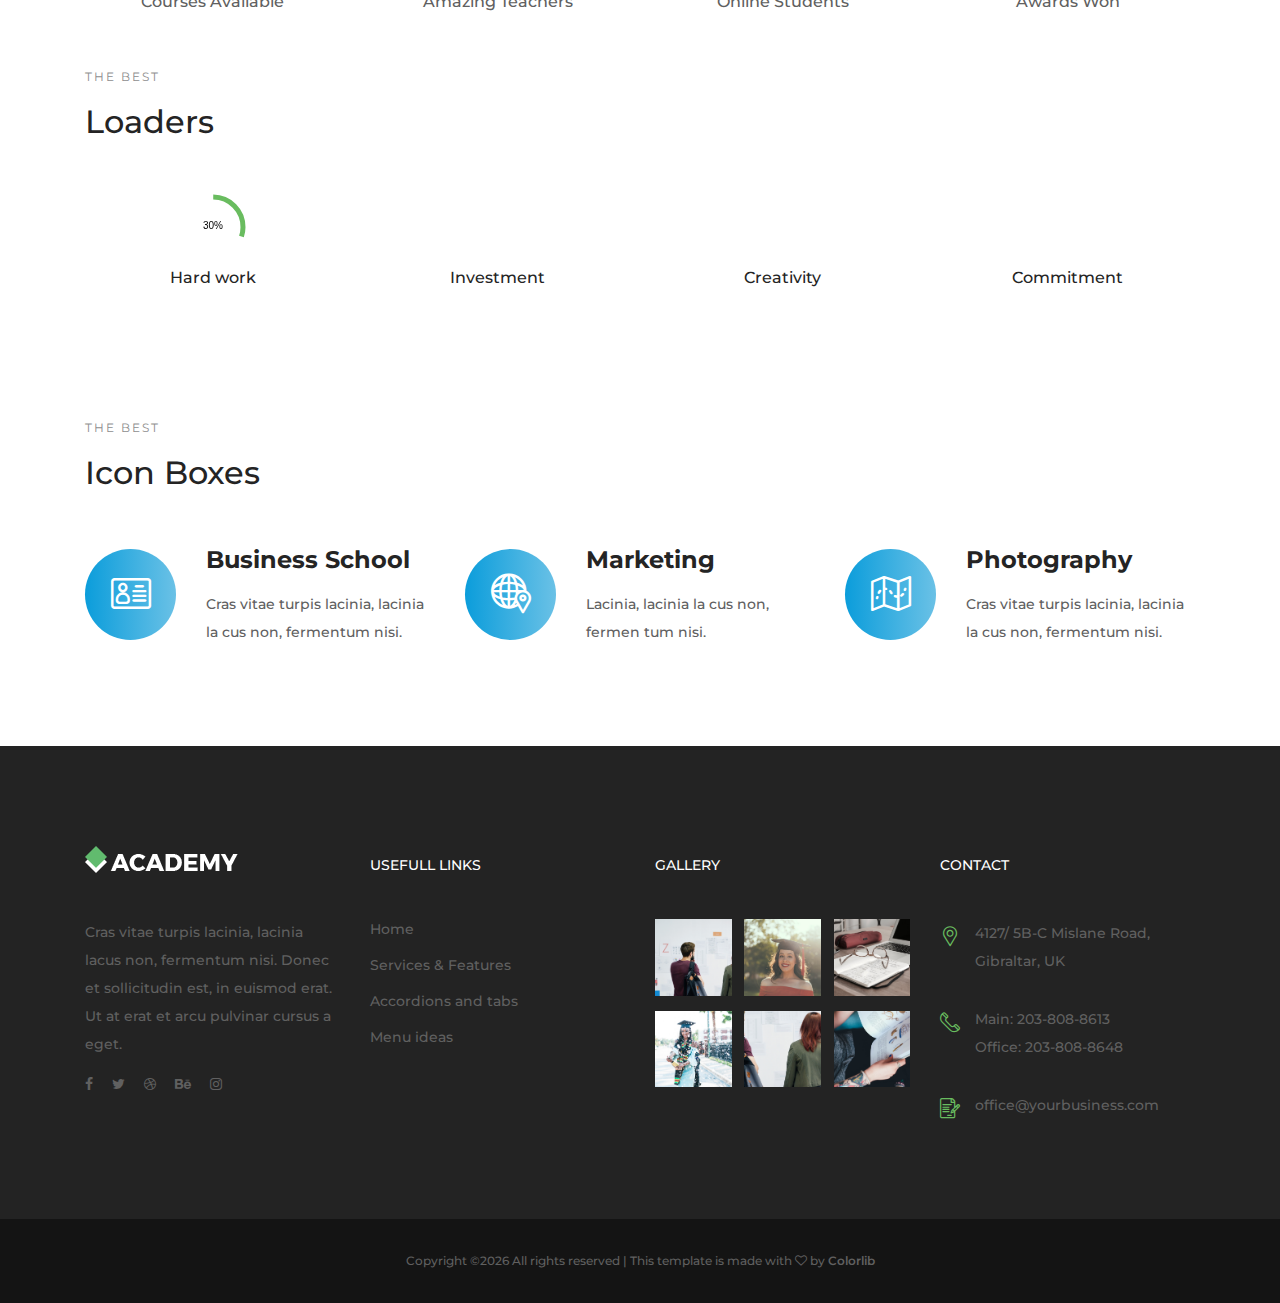
<file: elements.html>
<!DOCTYPE html>
<html lang="en">

<head>
    <meta charset="UTF-8">
    <meta name="description" content="">
    <meta http-equiv="X-UA-Compatible" content="IE=edge">
    <meta name="viewport" content="width=device-width, initial-scale=1, shrink-to-fit=no">
    <!-- The above 4 meta tags *must* come first in the head; any other head content must come *after* these tags -->

    <!-- Title -->
    <title>Academy - Education Course Template</title>

    <!-- Favicon -->
    <link rel="icon" href="img/core-img/favicon.ico">

    <!-- Core Stylesheet -->
    <link rel="stylesheet" href="style.css">

</head>

<body>
    <!-- ##### Preloader ##### -->
    <div id="preloader">
        <i class="circle-preloader"></i>
    </div>

    <!-- ##### Header Area Start ##### -->
    <header class="header-area">

        <!-- Top Header Area -->
        <div class="top-header">
            <div class="container h-100">
                <div class="row h-100">
                    <div class="col-12 h-100">
                        <div class="header-content h-100 d-flex align-items-center justify-content-between">
                            <div class="academy-logo">
                                <a href="index.html"><img src="img/core-img/logo.png" alt=""></a>
                            </div>
                            <div class="login-content">
                                <a href="#">Register / Login</a>
                            </div>
                        </div>
                    </div>
                </div>
            </div>
        </div>

        <!-- Navbar Area -->
        <div class="academy-main-menu">
            <div class="classy-nav-container breakpoint-off">
                <div class="container">
                    <!-- Menu -->
                    <nav class="classy-navbar justify-content-between" id="academyNav">

                        <!-- Navbar Toggler -->
                        <div class="classy-navbar-toggler">
                            <span class="navbarToggler"><span></span><span></span><span></span></span>
                        </div>

                        <!-- Menu -->
                        <div class="classy-menu">

                            <!-- close btn -->
                            <div class="classycloseIcon">
                                <div class="cross-wrap"><span class="top"></span><span class="bottom"></span></div>
                            </div>

                            <!-- Nav Start -->
                            <div class="classynav">
                                <ul>
                                    <li><a href="index.html">Home</a></li>
                                    <li><a href="#">Pages</a>
                                        <ul class="dropdown">
                                            <li><a href="index.html">Home</a></li>
                                            <li><a href="about-us.html">About Us</a></li>
                                            <li><a href="course.html">Course</a></li>
                                            <li><a href="blog.html">Blog</a></li>
                                            <li><a href="contact.html">Contact</a></li>
                                            <li><a href="elements.html">Elements</a></li>
                                        </ul>
                                    </li>
                                    <li><a href="#">Mega Menu</a>
                                        <div class="megamenu">
                                            <ul class="single-mega cn-col-4">
                                                <li><a href="#">Home</a></li>
                                                <li><a href="#">Services &amp; Features</a></li>
                                                <li><a href="#">Accordions and tabs</a></li>
                                                <li><a href="#">Menu ideas</a></li>
                                                <li><a href="#">Students Gallery</a></li>
                                            </ul>
                                            <ul class="single-mega cn-col-4">
                                                <li><a href="#">Home</a></li>
                                                <li><a href="#">Services &amp; Features</a></li>
                                                <li><a href="#">Accordions and tabs</a></li>
                                                <li><a href="#">Menu ideas</a></li>
                                                <li><a href="#">Students Gallery</a></li>
                                            </ul>
                                            <ul class="single-mega cn-col-4">
                                                <li><a href="#">Home</a></li>
                                                <li><a href="#">Services &amp; Features</a></li>
                                                <li><a href="#">Accordions and tabs</a></li>
                                                <li><a href="#">Menu ideas</a></li>
                                                <li><a href="#">Students Gallery</a></li>
                                            </ul>
                                            <div class="single-mega cn-col-4">
                                                <img src="img/bg-img/bg-1.jpg" alt="">
                                            </div>
                                        </div>
                                    </li>
                                    <li><a href="about-us.html">About Us</a></li>
                                    <li><a href="course.html">Course</a></li>
                                    <li><a href="contact.html">Contact</a></li>
                                </ul>
                            </div>
                            <!-- Nav End -->
                        </div>

                        <!-- Calling Info -->
                        <div class="calling-info">
                            <div class="call-center">
                                <a href="tel:+654563325568889"><i class="icon-telephone-2"></i> <span>(+65) 456 332 5568 889</span></a>
                            </div>
                        </div>
                    </nav>
                </div>
            </div>
        </div>
    </header>
    <!-- ##### Header Area End ##### -->

    <!-- ##### Breadcumb Area Start ##### -->
    <div class="breadcumb-area bg-img" style="background-image: url(img/bg-img/breadcumb.jpg);">
        <div class="bradcumbContent">
            <h2>Elements</h2>
        </div>
    </div>
    <!-- ##### Breadcumb Area End ##### -->

    <!-- ##### Elements Area Start ##### -->
    <section class="elements-area mt-50 section-padding-100-0">
        <div class="container">
            <div class="row">

                <!-- ========== Buttons ========== -->
                <div class="col-12">
                    <div class="elements-title mb-50">
                        <span>The Best</span>
                        <h2>Buttons</h2>
                    </div>
                    <!-- Selene Button -->
                    <div class="academy-buttons-area mb-100">
                        <a href="#" class="btn academy-btn m-2">Contact Us</a>
                        <a href="#" class="btn academy-btn btn-2 m-2">Contact Us</a>
                        <a href="#" class="btn academy-btn btn-3 m-2">Contact Us</a>
                        <a href="#" class="btn academy-btn btn-4 m-2">Contact Us</a>
                    </div>
                </div>

                <!-- ========== Progress Bars & Accordions ========== -->
                <div class="col-12">
                    <div class="elements-title mb-50">
                        <span>The Best</span>
                        <h2>Accordians &amp; Tabs</h2>
                    </div>
                </div>

                <!-- ##### Accordians ##### -->
                <div class="col-12 col-lg-6">
                    <div class="accordions mb-100" id="accordion" role="tablist" aria-multiselectable="true">
                        <!-- single accordian area -->
                        <div class="panel single-accordion">
                            <h6><a role="button" class="" aria-expanded="true" aria-controls="collapseOne" data-toggle="collapse" data-parent="#accordion" href="#collapseOne">Donec ipsum metus, pharetr a quis nunc sit amet, maximus.
                                    <span class="accor-open"><i class="fa fa-plus" aria-hidden="true"></i></span>
                                    <span class="accor-close"><i class="fa fa-minus" aria-hidden="true"></i></span>
                                    </a></h6>
                            <div id="collapseOne" class="accordion-content collapse show">
                                <p>Lorem ipsum dolor sit amet, consectetur adipiscing elit. Sed vel lectus eu felis semper finibus ac eget ipsum. Lorem ipsum dolor sit amet, consectetur adipiscing elit. Etiam vulputate id justo quis facilisis.</p>
                            </div>
                        </div>
                        <!-- single accordian area -->
                        <div class="panel single-accordion">
                            <h6>
                                <a role="button" class="collapsed" aria-expanded="true" aria-controls="collapseTwo" data-parent="#accordion" data-toggle="collapse" href="#collapseTwo">Maximus vehicula nibh. Prae sent pulvinar porta.
                                        <span class="accor-open"><i class="fa fa-plus" aria-hidden="true"></i></span>
                                        <span class="accor-close"><i class="fa fa-minus" aria-hidden="true"></i></span>
                                        </a>
                            </h6>
                            <div id="collapseTwo" class="accordion-content collapse">
                                <p>Lorem ipsum dolor sit amet, consectetur adipiscing elit. Sed vel lectus eu felis semper finibus ac eget ipsum. Lorem ipsum dolor sit amet, consectetur adipiscing elit. Etiam vulputate id justo quis facilisis.</p>
                            </div>
                        </div>
                        <!-- single accordian area -->
                        <div class="panel single-accordion">
                            <h6>
                                <a role="button" aria-expanded="true" aria-controls="collapseThree" class="collapsed" data-parent="#accordion" data-toggle="collapse" href="#collapseThree">Pharetr a quis nunc sit amet, maximus vehicula nibh.
                                        <span class="accor-open"><i class="fa fa-plus" aria-hidden="true"></i></span>
                                        <span class="accor-close"><i class="fa fa-minus" aria-hidden="true"></i></span>
                                    </a>
                            </h6>
                            <div id="collapseThree" class="accordion-content collapse">
                                <p>Lorem ipsum dolor sit amet, consectetur adipiscing elit. Sed vel lectus eu felis semper finibus ac eget ipsum. Lorem ipsum dolor sit amet, consectetur adipiscing elit. Etiam vulputate id justo quis facilisis.</p>
                            </div>
                        </div>
                    </div>
                </div>


                <!-- ##### Tabs ##### -->
                <div class="col-12 col-lg-6">
                    <div class="academy-tabs-content">
                        <ul class="nav nav-tabs" id="myTab" role="tablist">
                            <li class="nav-item">
                                <a class="nav-link" id="tab--1" data-toggle="tab" href="#tab1" role="tab" aria-controls="tab1" aria-selected="false">Morbi vel arcu</a>
                            </li>
                            <li class="nav-item">
                                <a class="nav-link active" id="tab--2" data-toggle="tab" href="#tab2" role="tab" aria-controls="tab2" aria-selected="false">Sed faucibus</a>
                            </li>
                            <li class="nav-item">
                                <a class="nav-link" id="tab--3" data-toggle="tab" href="#tab3" role="tab" aria-controls="tab3" aria-selected="true">Sed faucibus mau</a>
                            </li>
                        </ul>

                        <div class="tab-content mb-100" id="myTabContent">
                            <div class="tab-pane fade" id="tab1" role="tabpanel" aria-labelledby="tab--1">
                                <div class="academy-tab-content">
                                    <!-- Tab Text -->
                                    <div class="academy-tab-text">
                                        <p>Integer nec bibendum lacus. Praesent malesuada congue, Suspendisse dictum enim sit amet libero malesu ada feugiat. Praesent malesuada congue magna at finibus. In hac habitasse platea dictumst. Curabitur rhoncus auctor eleifend. Praesent malesuada congue.</p>
                                    </div>
                                </div>
                            </div>
                            <div class="tab-pane fade show active" id="tab2" role="tabpanel" aria-labelledby="tab--2">
                                <div class="academy-tab-content">
                                    <!-- Tab Text -->
                                    <div class="academy-tab-text">
                                        <p>Integer nec bibendum lacus. Praesent malesuada congue, Suspendisse dictum enim sit amet libero malesu ada feugiat. Praesent malesuada congue magna at finibus. In hac habitasse platea dictumst. Curabitur rhoncus auctor eleifend. Praesent malesuada congue.</p>
                                    </div>
                                </div>
                            </div>
                            <div class="tab-pane fade" id="tab3" role="tabpanel" aria-labelledby="tab--3">
                                <div class="academy-tab-content">
                                    <!-- Tab Text -->
                                    <div class="academy-tab-text">
                                        <p>Integer nec bibendum lacus. Praesent malesuada congue, Suspendisse dictum enim sit amet libero malesu ada feugiat. Praesent malesuada congue magna at finibus. In hac habitasse platea dictumst. Curabitur rhoncus auctor eleifend. Praesent malesuada congue.</p>
                                    </div>
                                </div>
                            </div>
                        </div>
                    </div>
                </div>

                <!-- ========== Milestones ========== -->
                <div class="col-12">
                    <div class="elements-title mb-50">
                        <span>The Best</span>
                        <h2>Milestone</h2>
                    </div>
                </div>

                <div class="col-12">
                    <div class="academy-cool-facts-area mb-50">
                        <div class="row">

                            <!-- Single Cool Fact-->
                            <div class="col-12 col-sm-6 col-md-3">
                                <div class="single-cool-fact text-center">
                                    <i class="icon-agenda-1"></i>
                                    <h3><span class="counter">130</span></h3>
                                    <p>Courses Available</p>
                                </div>
                            </div>

                            <!-- Single Cool Fact-->
                            <div class="col-12 col-sm-6 col-md-3">
                                <div class="single-cool-fact text-center">
                                    <i class="icon-assistance"></i>
                                    <h3><span class="counter">54</span></h3>
                                    <p>Amazing Teachers</p>
                                </div>
                            </div>

                            <!-- Single Cool Fact-->
                            <div class="col-12 col-sm-6 col-md-3">
                                <div class="single-cool-fact text-center">
                                    <i class="icon-id-card"></i>
                                    <h3><span class="counter">67</span>k</h3>
                                    <p>Online Students</p>
                                </div>
                            </div>

                            <!-- Single Cool Fact-->
                            <div class="col-12 col-sm-6 col-md-3">
                                <div class="single-cool-fact text-center">
                                    <i class="icon-message"></i>
                                    <h3><span class="counter">12</span></h3>
                                    <p>Awards Won</p>
                                </div>
                            </div>
                        </div>
                    </div>
                </div>

                <!-- ========== Loaders ========== -->
                <div class="col-12">
                    <div class="elements-title mb-50">
                        <span>The Best</span>
                        <h2>Loaders</h2>
                    </div>
                </div>

                <div class="col-12">
                    <!-- Loaders Area Start -->
                    <div class="our-skills-area text-center mb-100">
                        <div class="row">
                            <div class="col-12 col-sm-6 col-md-3">
                                <div class="single-pie-bar mb-30" data-percent="75">
                                    <canvas class="bar-circle" width="70" height="70"></canvas>
                                    <h6>Hard work</h6>
                                </div>
                            </div>
                            <div class="col-12 col-sm-6 col-md-3">
                                <div class="single-pie-bar mb-30" data-percent="65">
                                    <canvas class="bar-circle" width="70" height="70"></canvas>
                                    <h6>Investment</h6>
                                </div>
                            </div>
                            <div class="col-12 col-sm-6 col-md-3">
                                <div class="single-pie-bar mb-30" data-percent="43">
                                    <canvas class="bar-circle" width="70" height="70"></canvas>
                                    <h6>Creativity</h6>
                                </div>
                            </div>
                            <div class="col-12 col-sm-6 col-md-3">
                                <div class="single-pie-bar mb-30" data-percent="100">
                                    <canvas class="bar-circle" width="70" height="70"></canvas>
                                    <h6>Commitment</h6>
                                </div>
                            </div>
                        </div>
                    </div>
                </div>

                <!-- ========== Icon Boxes ========== -->
                <div class="col-12">
                    <div class="elements-title mb-50">
                        <span>The Best</span>
                        <h2>Icon Boxes</h2>
                    </div>
                </div>

                <div class="col-12">
                    <div class="row">

                        <!-- Single Course Area -->
                        <div class="col-12 col-lg-4">
                            <div class="single-course-area d-flex align-items-center mb-100">
                                <div class="course-icon">
                                    <i class="icon-id-card"></i>
                                </div>
                                <div class="course-content">
                                    <h4>Business School</h4>
                                    <p>Cras vitae turpis lacinia, lacinia la cus non, fermentum nisi.</p>
                                </div>
                            </div>
                        </div>

                        <!-- Single Course Area -->
                        <div class="col-12 col-lg-4">
                            <div class="single-course-area d-flex align-items-center mb-100">
                                <div class="course-icon">
                                    <i class="icon-worldwide"></i>
                                </div>
                                <div class="course-content">
                                    <h4>Marketing</h4>
                                    <p>Lacinia, lacinia la cus non, fermen tum nisi.</p>
                                </div>
                            </div>
                        </div>

                        <!-- Single Course Area -->
                        <div class="col-12 col-lg-4">
                            <div class="single-course-area d-flex align-items-center mb-100">
                                <div class="course-icon">
                                    <i class="icon-map"></i>
                                </div>
                                <div class="course-content">
                                    <h4>Photography</h4>
                                    <p>Cras vitae turpis lacinia, lacinia la cus non, fermentum nisi.</p>
                                </div>
                            </div>
                        </div>
                    </div>
                </div>
            </div>
        </div>
    </section>
    <!-- ***** Elements Area End ***** -->

    <!-- ##### Footer Area Start ##### -->
    <footer class="footer-area">
        <div class="main-footer-area section-padding-100-0">
            <div class="container">
                <div class="row">
                    <!-- Footer Widget Area -->
                    <div class="col-12 col-sm-6 col-lg-3">
                        <div class="footer-widget mb-100">
                            <div class="widget-title">
                                <a href="#"><img src="img/core-img/logo2.png" alt=""></a>
                            </div>
                            <p>Cras vitae turpis lacinia, lacinia lacus non, fermentum nisi. Donec et sollicitudin est, in euismod erat. Ut at erat et arcu pulvinar cursus a eget.</p>
                            <div class="footer-social-info">
                                <a href="#"><i class="fa fa-facebook"></i></a>
                                <a href="#"><i class="fa fa-twitter"></i></a>
                                <a href="#"><i class="fa fa-dribbble"></i></a>
                                <a href="#"><i class="fa fa-behance"></i></a>
                                <a href="#"><i class="fa fa-instagram"></i></a>
                            </div>
                        </div>
                    </div>
                    <!-- Footer Widget Area -->
                    <div class="col-12 col-sm-6 col-lg-3">
                        <div class="footer-widget mb-100">
                            <div class="widget-title">
                                <h6>Usefull Links</h6>
                            </div>
                            <nav>
                                <ul class="useful-links">
                                    <li><a href="#">Home</a></li>
                                    <li><a href="#">Services &amp; Features</a></li>
                                    <li><a href="#">Accordions and tabs</a></li>
                                    <li><a href="#">Menu ideas</a></li>
                                </ul>
                            </nav>
                        </div>
                    </div>
                    <!-- Footer Widget Area -->
                    <div class="col-12 col-sm-6 col-lg-3">
                        <div class="footer-widget mb-100">
                            <div class="widget-title">
                                <h6>Gallery</h6>
                            </div>
                            <div class="gallery-list d-flex justify-content-between flex-wrap">
                                <a href="img/bg-img/gallery1.jpg" class="gallery-img" title="Gallery Image 1"><img src="img/bg-img/gallery1.jpg" alt=""></a>
                                <a href="img/bg-img/gallery2.jpg" class="gallery-img" title="Gallery Image 2"><img src="img/bg-img/gallery2.jpg" alt=""></a>
                                <a href="img/bg-img/gallery3.jpg" class="gallery-img" title="Gallery Image 3"><img src="img/bg-img/gallery3.jpg" alt=""></a>
                                <a href="img/bg-img/gallery4.jpg" class="gallery-img" title="Gallery Image 4"><img src="img/bg-img/gallery4.jpg" alt=""></a>
                                <a href="img/bg-img/gallery5.jpg" class="gallery-img" title="Gallery Image 5"><img src="img/bg-img/gallery5.jpg" alt=""></a>
                                <a href="img/bg-img/gallery6.jpg" class="gallery-img" title="Gallery Image 6"><img src="img/bg-img/gallery6.jpg" alt=""></a>
                            </div>
                        </div>
                    </div>
                    <!-- Footer Widget Area -->
                    <div class="col-12 col-sm-6 col-lg-3">
                        <div class="footer-widget mb-100">
                            <div class="widget-title">
                                <h6>Contact</h6>
                            </div>
                            <div class="single-contact d-flex mb-30">
                                <i class="icon-placeholder"></i>
                                <p>4127/ 5B-C Mislane Road, Gibraltar, UK</p>
                            </div>
                            <div class="single-contact d-flex mb-30">
                                <i class="icon-telephone-1"></i>
                                <p>Main: 203-808-8613 <br>Office: 203-808-8648</p>
                            </div>
                            <div class="single-contact d-flex">
                                <i class="icon-contract"></i>
                                <p>office@yourbusiness.com</p>
                            </div>
                        </div>
                    </div>
                </div>
            </div>
        </div>
        <div class="bottom-footer-area">
            <div class="container">
                <div class="row">
                    <div class="col-12">
                        <p><!-- Link back to Colorlib can't be removed. Template is licensed under CC BY 3.0. -->
Copyright &copy;<script>document.write(new Date().getFullYear());</script> All rights reserved | This template is made with <i class="fa fa-heart-o" aria-hidden="true"></i> by <a href="https://colorlib.com" target="_blank">Colorlib</a>
<!-- Link back to Colorlib can't be removed. Template is licensed under CC BY 3.0. --></p>
                    </div>
                </div>
            </div>
        </div>
    </footer>
    <!-- ##### Footer Area Start ##### -->

    <!-- ##### All Javascript Script ##### -->
    <!-- jQuery-2.2.4 js -->
    <script src="js/jquery/jquery-2.2.4.min.js"></script>
    <!-- Popper js -->
    <script src="js/bootstrap/popper.min.js"></script>
    <!-- Bootstrap js -->
    <script src="js/bootstrap/bootstrap.min.js"></script>
    <!-- All Plugins js -->
    <script src="js/plugins/plugins.js"></script>
    <!-- Active js -->
    <script src="js/active.js"></script>
</body>

</html>
</file>
<file: style.css>
/* [Master Stylesheet v1.0] */
/* :: :: 1.0 Import Fonts */
@import url("https://fonts.googleapis.com/css?family=Montserrat:300,400,500,600,700,800,900");
/* :: 2.0 Import All CSS */
@import url(css/bootstrap.min.css);
@import url(css/owl.carousel.min.css);
@import url(css/animate.css);
@import url(css/magnific-popup.css);
@import url(css/font-awesome.min.css);
@import url(css/custom-icon.css);
@import url(css/classy-nav.min.css);
/* :: 3.0 Base CSS */
* {
  margin: 0;
  padding: 0; }

body {
  font-family: "Montserrat", sans-serif;
  font-size: 14px; }

h1,
h2,
h3,
h4,
h5,
h6 {
  color: #242424;
  line-height: 1.3;
  font-weight: 700; }

p {
  color: #606060;
  font-size: 14px;
  line-height: 2;
  font-weight: 500; }

a,
a:hover,
a:focus {
  -webkit-transition-duration: 500ms;
  transition-duration: 500ms;
  text-decoration: none;
  outline: 0 solid transparent;
  color: #141414;
  font-weight: 600;
  font-size: 14px; }

ul,
ol {
  margin: 0; }
  ul li,
  ol li {
    list-style: none; }

img {
  height: auto;
  max-width: 100%; }

/* Spacing */
.mt-15 {
  margin-top: 15px !important; }

.mt-30 {
  margin-top: 30px !important; }

.mt-50 {
  margin-top: 50px !important; }

.mt-70 {
  margin-top: 70px !important; }

.mt-100 {
  margin-top: 100px !important; }

.mb-15 {
  margin-bottom: 15px !important; }

.mb-30 {
  margin-bottom: 30px !important; }

.mb-50 {
  margin-bottom: 50px !important; }

.mb-70 {
  margin-bottom: 70px !important; }

.mb-100 {
  margin-bottom: 100px !important; }

.ml-15 {
  margin-left: 15px !important; }

.ml-30 {
  margin-left: 30px !important; }

.ml-50 {
  margin-left: 50px !important; }

.mr-15 {
  margin-right: 15px !important; }

.mr-30 {
  margin-right: 30px !important; }

.mr-50 {
  margin-right: 50px !important; }

/* Height */
.height-400 {
  height: 400px !important; }

.height-500 {
  height: 500px !important; }

.height-600 {
  height: 600px !important; }

.height-700 {
  height: 700px !important; }

.height-800 {
  height: 800px !important; }

/* Section Padding */
.section-padding-100 {
  padding-top: 100px;
  padding-bottom: 100px; }

.section-padding-100-0 {
  padding-top: 100px;
  padding-bottom: 0; }

.section-padding-0-100 {
  padding-top: 0;
  padding-bottom: 100px; }

.section-padding-100-70 {
  padding-top: 100px;
  padding-bottom: 70px; }

/* Section Heading */
.section-heading {
  position: relative;
  z-index: 1;
  max-width: 600px;
  margin-bottom: 80px !important; }
  .section-heading span {
    color: #606060;
    font-size: 12px;
    text-transform: uppercase;
    margin-bottom: 15px;
    display: block;
    letter-spacing: 2px; }
  .section-heading h3 {
    font-size: 34px;
    margin-bottom: 0;
    font-weight: 600; }
    @media only screen and (max-width: 767px) {
      .section-heading h3 {
        font-size: 24px; } }
  .section-heading.text-left {
    text-align: left !important; }
  .section-heading.white span,
  .section-heading.white h3 {
    color: #ffffff; }

/* Preloader */
#preloader {
  background: #0b9ddb;
  background: -webkit-linear-gradient(to right, #0b9ddb, #6ac1e6);
  background: linear-gradient(to right, #0b9ddb, #6ac1e6);
  width: 100%;
  height: 100%;
  position: fixed;
  top: 0;
  left: 0;
  right: 0;
  z-index: 5000; }
  #preloader .circle-preloader {
    display: block;
    width: 60px;
    height: 60px;
    border: 2px solid rgba(255, 255, 255, 0.5);
    border-bottom-color: #ffffff;
    border-radius: 50%;
    position: absolute;
    top: 0;
    left: 0;
    right: 0;
    bottom: 0;
    margin: auto;
    animation: spin 2s infinite linear; }
@-webkit-keyframes spin {
  100% {
    -webkit-transform: rotate(360deg);
    transform: rotate(360deg); } }
@keyframes spin {
  100% {
    -webkit-transform: rotate(360deg);
    transform: rotate(360deg); } }
/* Miscellaneous */
.bg-img {
  background-position: center center;
  background-size: cover;
  background-repeat: no-repeat; }

.bg-white {
  background-color: #ffffff !important; }

.bg-dark {
  background-color: #000000 !important; }

.bg-transparent {
  background-color: transparent !important; }

.font-bold {
  font-weight: 700; }

.font-light {
  font-weight: 300; }

.bg-overlay {
  position: relative;
  z-index: 2;
  background-position: center center;
  background-size: cover; }
  .bg-overlay::after {
    background-color: rgba(0, 0, 0, 0.88);
    position: absolute;
    z-index: -1;
    top: 0;
    left: 0;
    width: 100%;
    height: 100%;
    content: ""; }

.mfp-image-holder .mfp-close,
.mfp-iframe-holder .mfp-close {
  color: #ffffff;
  right: 0;
  padding-right: 0;
  width: 30px;
  height: 30px;
  background-color: #0b9ddb;
  line-height: 30px;
  text-align: center;
  position: absolute;
  top: 40px;
  right: -30px; }
  @media only screen and (max-width: 767px) {
    .mfp-image-holder .mfp-close,
    .mfp-iframe-holder .mfp-close {
      right: 0; } }

/* ScrollUp */
#scrollUp {
  background: #0b9ddb;
  background: -webkit-linear-gradient(to right, #0b9ddb, #6ac1e6);
  background: linear-gradient(to right, #0b9ddb, #6ac1e6);
  border-radius: 0;
  bottom: 60px;
  box-shadow: 0 2px 6px 0 rgba(0, 0, 0, 0.3);
  color: #ffffff;
  font-size: 24px;
  height: 40px;
  line-height: 40px;
  right: 60px;
  text-align: center;
  width: 40px;
  -webkit-transition-duration: 500ms;
  transition-duration: 500ms; }
  #scrollUp:hover {
    background-color: #141414; }
  @media only screen and (max-width: 767px) {
    #scrollUp {
      bottom: 30px;
      right: 30px; } }

/* Essence Button */
.academy-btn {
  display: inline-block;
  min-width: 160px;
  height: 65px;
  color: #ffffff;
  border: none;
  border-radius: 0;
  padding: 0 40px;
  font-size: 14px;
  line-height: 65px;
  -webkit-transition: all 500ms;
  transition: all 500ms;
  background: #0b9ddb;
  background-image: -webkit-linear-gradient(left, #0b9ddb 0%, #6ac1e6 51%, #0b9ddb 100%);
  background-image: linear-gradient(to right, #0b9ddb 0%, #6ac1e6 51%, #0b9ddb 100%);
  font-weight: 600; }
  .academy-btn.btn-sm {
    min-width: 110px;
    padding: 0 20px;
    height: 42px;
    line-height: 42px; }
  .academy-btn.active, .academy-btn:hover, .academy-btn:focus {
    font-size: 14px;
    font-weight: 600;
    color: #ffffff;
    background: #0b9ddb;
    background: -webkit-linear-gradient(to right, #0b9ddb, #6ac1e6);
    background: linear-gradient(to right, #0b9ddb, #6ac1e6); }
  .academy-btn.btn-2 {
    background: #141414; }
    .academy-btn.btn-2:hover, .academy-btn.btn-2:focus {
      background: #69bc5f; }
  .academy-btn.btn-3 {
    background: #69bc5f; }
    .academy-btn.btn-3:hover, .academy-btn.btn-3:focus {
      background: #141414; }
  .academy-btn.btn-4 {
    background: #ffffff;
    border: 2px solid #69bc5f;
    color: #606060; }
    .academy-btn.btn-4:hover, .academy-btn.btn-4:focus {
      background: #69bc5f;
      color: #ffffff; }

/* Header Area CSS */
.header-area {
  position: relative;
  z-index: 100;
  width: 100%;
  height: 125px; }
  .header-area .top-header {
    width: 100%;
    height: 95px; }
    .header-area .top-header .login-content a {
      display: inline-block;
      font-weight: 600; }
      .header-area .top-header .login-content a:hover {
        color: #69bc5f; }
  .header-area .academy-main-menu {
    position: absolute;
    width: 100%;
    height: 85px;
    background-color: transparent;
    top: 95px;
    z-index: 100;
    left: 0;
    right: 0; }
    .header-area .academy-main-menu .classy-nav-container {
      background-color: transparent; }
    .header-area .academy-main-menu .classy-navbar {
      background-color: #f5f7fa;
      height: 85px;
      padding: 0; }
      @media only screen and (min-width: 768px) and (max-width: 991px) {
        .header-area .academy-main-menu .classy-navbar {
          padding: 0;
          padding-left: 2em; } }
      @media only screen and (max-width: 767px) {
        .header-area .academy-main-menu .classy-navbar {
          padding: 0;
          padding-left: 2em; } }
      .header-area .academy-main-menu .classy-navbar .classynav ul li a {
        font-weight: 700;
        text-transform: uppercase; }
        .header-area .academy-main-menu .classy-navbar .classynav ul li a:hover, .header-area .academy-main-menu .classy-navbar .classynav ul li a:focus {
          color: #0b9ddb; }
    .header-area .academy-main-menu .classynav {
      padding-left: 2em; }
      @media only screen and (min-width: 992px) and (max-width: 1199px) {
        .header-area .academy-main-menu .classynav {
          padding-left: 1em; } }
      @media only screen and (min-width: 768px) and (max-width: 991px) {
        .header-area .academy-main-menu .classynav {
          padding-left: 0; } }
      @media only screen and (max-width: 767px) {
        .header-area .academy-main-menu .classynav {
          padding-left: 0; } }
    .header-area .academy-main-menu .calling-info {
      position: relative;
      padding-left: 80px;
      overflow: hidden; }
      @media only screen and (min-width: 992px) and (max-width: 1199px) {
        .header-area .academy-main-menu .calling-info {
          padding-left: 50px; } }
      .header-area .academy-main-menu .calling-info .call-center {
        position: relative;
        z-index: 1;
        background: #0b9ddb;
        background: -webkit-linear-gradient(to right, #0b9ddb, #6ac1e6);
        background: linear-gradient(to right, #0b9ddb,#6ac1e6);
        padding: 0 40px;
        line-height: 85px;
        height: 85px; }
        @media only screen and (min-width: 992px) and (max-width: 1199px) {
          .header-area .academy-main-menu .calling-info .call-center {
            padding: 0 15px 0 30px; } }
        .header-area .academy-main-menu .calling-info .call-center a {
          color: #ffffff;
          font-size: 14px;
          font-weight: 700;
          display: block; }
          .header-area .academy-main-menu .calling-info .call-center a i {
            width: 45px;
            height: 45px;
            border: 2px solid #ffffff;
            border-radius: 50%;
            display: inline-block;
            line-height: 41px;
            font-size: 18px;
            text-align: center;
            margin-right: 20px; }
            @media only screen and (min-width: 992px) and (max-width: 1199px) {
              .header-area .academy-main-menu .calling-info .call-center a i {
                margin-right: 10px; } }
          @media only screen and (max-width: 767px) {
            .header-area .academy-main-menu .calling-info .call-center a span {
              display: none; } }
        .header-area .academy-main-menu .calling-info .call-center:before {
          position: absolute;
          width: 50px;
          height: 120%;
          top: 3px;
          left: -28px;
          z-index: 1;
          background-color:  #0b9ddb;
          content: '';
          -webkit-transform: rotate(30deg);
          transform: rotate(30deg); }
          @media only screen and (min-width: 992px) and (max-width: 1199px) {
            .header-area .academy-main-menu .calling-info .call-center:before {
              width: 42px; } }
  .header-area .is-sticky .academy-main-menu {
    position: fixed;
    width: 100%;
    height: 85px;
    top: 0;
    left: 0;
    z-index: 3000;
    background-color: #f5f7fa;
    box-shadow: 0 5px 40px rgba(0, 0, 0, 0.2); }
    .header-area .is-sticky .academy-main-menu::after {
      position: absolute;
      width: 25%;
      height: 100%;
      top: 0;
      right: 0;
      z-index: 1;
      background-color:  #0b9ddb;
      content: ''; }

.hero-slides {
  position: relative;
  z-index: 1; }
  .hero-slides .single-hero-slide {
    width: 100%;
    height: 850px;
    position: relative;
    z-index: 1; }
    @media only screen and (min-width: 992px) and (max-width: 1199px) {
      .hero-slides .single-hero-slide {
        height: 650px; } }
    @media only screen and (min-width: 768px) and (max-width: 991px) {
      .hero-slides .single-hero-slide {
        height: 550px; } }
    @media only screen and (max-width: 767px) {
      .hero-slides .single-hero-slide {
        height: 600px; } }
    .hero-slides .single-hero-slide h4 {
      color: #ffffff;
      margin-bottom: 10px; }
      @media only screen and (max-width: 767px) {
        .hero-slides .single-hero-slide h4 {
          font-size: 18px; } }
    .hero-slides .single-hero-slide h2 {
      font-size: 60px;
      color: #ffffff;
      margin-bottom: 30px; }
      @media only screen and (min-width: 992px) and (max-width: 1199px) {
        .hero-slides .single-hero-slide h2 {
          font-size: 48px; } }
      @media only screen and (min-width: 768px) and (max-width: 991px) {
        .hero-slides .single-hero-slide h2 {
          font-size: 36px; } }
      @media only screen and (max-width: 767px) {
        .hero-slides .single-hero-slide h2 {
          font-size: 30px; } }
  .hero-slides .owl-prev,
  .hero-slides .owl-next {
    background:  #0b9ddb;
    background: -webkit-linear-gradient(to right,  #0b9ddb, #6ac1e6);
    background: linear-gradient(to right, #0b9ddb, #6ac1e6);
    width: 56px;
    height: 56px;
    line-height: 56px;
    color: #ffffff;
    top: 50%;
    margin-top: -28px;
    left: 5%;
    position: absolute;
    z-index: 10;
    text-align: center;
    font-size: 22px;
    font-weight: 700;
    opacity: 0;
    visibility: hidden;
    -webkit-transition-duration: 500ms;
    transition-duration: 500ms; }
    @media only screen and (max-width: 767px) {
      .hero-slides .owl-prev,
      .hero-slides .owl-next {
        width: 40px;
        height: 40px;
        line-height: 40px;
        margin-top: -20px; } }
    .hero-slides .owl-prev:hover, .hero-slides .owl-prev:focus,
    .hero-slides .owl-next:hover,
    .hero-slides .owl-next:focus {
      background: #141414;
      color: #ffffff; }
  .hero-slides .owl-next {
    left: auto;
    right: 5%; }
  .hero-slides:hover .owl-prev, .hero-slides:hover .owl-next {
    opacity: 1;
    visibility: visible; }

/* Top Features Area CSS */
.top-features-area {
  position: relative;
  z-index: 50;
  margin-bottom: -60px; }
  @media only screen and (max-width: 767px) {
    .top-features-area {
      margin-bottom: -115px; } }
  .top-features-area .features-content {
    position: relative;
    z-index: 50;
    background: #0b9ddb;
    background: -webkit-linear-gradient(to right, #0b9ddb, #6ac1e6);
    background: linear-gradient(to right, #0b9ddb, #6ac1e6);
    padding: 40px 15px;
    -webkit-transform: translateY(-50%);
    transform: translateY(-50%); }
    .top-features-area .features-content .single-top-features {
      border-right: 2px solid #ffffff; }
      @media only screen and (max-width: 767px) {
        .top-features-area .features-content .single-top-features {
          border-right: none;
          border-bottom: 2px solid #ffffff;
          padding-bottom: 15px;
          margin-bottom: 15px; } }
      .top-features-area .features-content .single-top-features i {
        font-size: 40px;
        margin-right: 15px;
        color: #ffffff; }
        @media only screen and (min-width: 768px) and (max-width: 991px) {
          .top-features-area .features-content .single-top-features i {
            font-size: 28px;
            margin-right: 10px; } }
        @media only screen and (max-width: 767px) {
          .top-features-area .features-content .single-top-features i {
            font-size: 28px;
            margin-right: 10px; } }
      .top-features-area .features-content .single-top-features h5 {
        font-size: 18px;
        margin-bottom: 0;
        font-weight: 600;
        color: #ffffff; }
        @media only screen and (min-width: 768px) and (max-width: 991px) {
          .top-features-area .features-content .single-top-features h5 {
            font-size: 16px; } }
    .top-features-area .features-content .col-12:last-child .single-top-features {
      border-right: none; }
      @media only screen and (max-width: 767px) {
        .top-features-area .features-content .col-12:last-child .single-top-features {
          border: none;
          padding-bottom: 0;
          margin-bottom: 0; } }

/* Course Area CSS */
.single-course-area .course-icon {
  -webkit-box-flex: 0;
  -ms-flex: 0 0 91px;
  flex: 0 0 91px;
  min-width: 91px;
  width: 91px;
  background: #0b9ddb;
  background: -webkit-linear-gradient(to right,  #0b9ddb, #6ac1e6);
  background: linear-gradient(to right,  #0b9ddb, #6ac1e6);
  width: 91px;
  height: 91px;
  line-height: 95px;
  font-size: 40px;
  color: #ffffff;
  text-align: center;
  border-radius: 50%;
  margin-right: 30px; }
.single-course-area .course-content h4 {
  margin-bottom: 15px;
  -webkit-transition-duration: 500ms;
  transition-duration: 500ms; }
  @media only screen and (min-width: 992px) and (max-width: 1199px) {
    .single-course-area .course-content h4 {
      font-size: 18px; } }
  @media only screen and (min-width: 768px) and (max-width: 991px) {
    .single-course-area .course-content h4 {
      font-size: 16px; } }
  @media only screen and (max-width: 767px) {
    .single-course-area .course-content h4 {
      font-size: 18px; } }
.single-course-area .course-content p {
  margin-bottom: 0; }
.single-course-area:hover .course-content h4, .single-course-area:focus .course-content h4 {
  color: #69bc5f; }

/* Testimonials Area CSS */
.single-testimonial-area {
  position: relative;
  z-index: 1; }
  .single-testimonial-area .testimonial-thumb {
    -webkit-transition-duration: 500ms;
    transition-duration: 500ms;
    -webkit-box-flex: 0;
    -ms-flex: 0 0 55px;
    flex: 0 0 55px;
    max-width: 55px;
    width: 55px;
    height: 55px;
    border: 2px solid transparent;
    margin-right: 40px;
    margin-top: 15px;
    border-radius: 50%; }
    .single-testimonial-area .testimonial-thumb img {
      border-radius: 50%; }
  .single-testimonial-area .testimonial-content h5 {
    -webkit-transition-duration: 500ms;
    transition-duration: 500ms;
    color: #ffffff;
    font-weight: 500;
    margin-bottom: 30px; }
  .single-testimonial-area .testimonial-content p {
    color: #ffffff; }
  .single-testimonial-area .testimonial-content h6 {
    color: #ffffff;
    margin-bottom: 0;
    font-weight: 500;
    font-size: 15px; }
    .single-testimonial-area .testimonial-content h6 span {
      color: #69bc5f; }
  .single-testimonial-area:hover .testimonial-thumb {
    border-color: #69bc5f; }
  .single-testimonial-area:hover .testimonial-content h5 {
    color: #69bc5f; }

/* Top Popular Course Area CSS */
.single-top-popular-course {
  position: relative;
  z-index: 1;
  margin-bottom: 30px;
  background-color: #eef3f6; }
  .single-top-popular-course .popular-course-content {
    -webkit-box-flex: 0;
    -ms-flex: 0 0 54%;
    flex: 0 0 54%;
    max-width: 54%;
    width: 54%;
    padding: 30px; }
    @media only screen and (max-width: 767px) {
      .single-top-popular-course .popular-course-content {
        -webkit-box-flex: 0;
        -ms-flex: 0 0 100%;
        flex: 0 0 100%;
        max-width: 100%;
        width: 100%; } }
    .single-top-popular-course .popular-course-content h5 {
      font-size: 18px;
      font-weight: 500;
      margin-bottom: 8px; }
    .single-top-popular-course .popular-course-content span {
      font-size: 12px;
      color: #0b9ddb;
      margin-bottom: 10px;
      display: block; }
    .single-top-popular-course .popular-course-content .course-ratings {
      font-size: 10px;
      color: #fbb710;
      margin-bottom: 30px; }
      .single-top-popular-course .popular-course-content .course-ratings .fa-star-o {
        color: #e0e3e4; }
  .single-top-popular-course .popular-course-thumb {
    -webkit-box-flex: 0;
    -ms-flex: 0 0 46%;
    flex: 0 0 46%;
    max-width: 46%;
    width: 46%;
    height: 350px; }
    @media only screen and (min-width: 992px) and (max-width: 1199px) {
      .single-top-popular-course .popular-course-thumb {
        height: 420px; } }
    @media only screen and (max-width: 767px) {
      .single-top-popular-course .popular-course-thumb {
        -webkit-box-flex: 0;
        -ms-flex: 0 0 100%;
        flex: 0 0 100%;
        max-width: 100%;
        width: 100%; } }
    @media only screen and (min-width: 480px) and (max-width: 767px) {
      .single-top-popular-course .popular-course-thumb {
        height: 250px; } }

.popular-course-details-area .single-top-popular-course {
  margin-bottom: 0; }
  .popular-course-details-area .single-top-popular-course .popular-course-content {
    -webkit-box-flex: 0;
    -ms-flex: 0 0 570px;
    flex: 0 0 570px;
    max-width: 570px;
    width: 570px;
    padding: 30px;
    margin-left: auto; }
    @media only screen and (min-width: 992px) and (max-width: 1199px) {
      .popular-course-details-area .single-top-popular-course .popular-course-content {
        -webkit-box-flex: 0;
        -ms-flex: 0 0 465px;
        flex: 0 0 465px;
        max-width: 465px;
        width: 465px; } }
    @media only screen and (min-width: 768px) and (max-width: 991px) {
      .popular-course-details-area .single-top-popular-course .popular-course-content {
        -webkit-box-flex: 0;
        -ms-flex: 0 0 370px;
        flex: 0 0 370px;
        max-width: 370px;
        width: 370px; } }
    @media only screen and (max-width: 767px) {
      .popular-course-details-area .single-top-popular-course .popular-course-content {
        -webkit-box-flex: 0;
        -ms-flex: 0 0 100%;
        flex: 0 0 100%;
        max-width: 100%;
        width: 100%; } }
    .popular-course-details-area .single-top-popular-course .popular-course-content h5 {
      font-size: 36px;
      font-weight: 500;
      margin-bottom: 8px;
      margin-left: -2px; }
    .popular-course-details-area .single-top-popular-course .popular-course-content span {
      font-size: 14px;
      color: #0b9ddb;
      margin-bottom: 10px;
      display: block; }
    .popular-course-details-area .single-top-popular-course .popular-course-content .course-ratings {
      font-size: 10px;
      color: #fbb710;
      margin-bottom: 30px; }
      .popular-course-details-area .single-top-popular-course .popular-course-content .course-ratings .fa-star-o {
        color: #e0e3e4; }
  .popular-course-details-area .single-top-popular-course .popular-course-thumb {
    -webkit-box-flex: 0;
    -ms-flex: 0 0 50%;
    flex: 0 0 50%;
    max-width: 50%;
    width: 50%;
    height: 620px; }
    @media only screen and (max-width: 767px) {
      .popular-course-details-area .single-top-popular-course .popular-course-thumb {
        -webkit-box-flex: 0;
        -ms-flex: 0 0 100%;
        flex: 0 0 100%;
        max-width: 100%;
        width: 100%;
        height: 400px; } }

/* Partner Area CSS */
.partners-logo {
  position: relative;
  z-index: 1; }
  .partners-logo a {
    display: inline-block;
    max-width: 130px; }
    @media only screen and (max-width: 767px) {
      .partners-logo a {
        max-width: 40px; } }
    @media only screen and (min-width: 480px) and (max-width: 767px) {
      .partners-logo a {
        max-width: 60px; } }

/* Call to Action Area CSS */
.call-to-action-area {
  position: relative;
  z-index: 1;
  background: #0b9ddb;
  background: -webkit-linear-gradient(to right, #0b9ddb, #6ac1e6);
  background: linear-gradient(to right, #0b9ddb, #6ac1e6);
  padding: 70px 0; }
  .call-to-action-area .cta-content h3 {
    font-size: 30px;
    color: #ffffff;
    margin-bottom: 0; }
    @media only screen and (min-width: 992px) and (max-width: 1199px) {
      .call-to-action-area .cta-content h3 {
        font-size: 24px; } }
    @media only screen and (min-width: 768px) and (max-width: 991px) {
      .call-to-action-area .cta-content h3 {
        font-size: 20px; } }
    @media only screen and (max-width: 767px) {
      .call-to-action-area .cta-content h3 {
        font-size: 24px;
        margin-bottom: 30px; } }
  .call-to-action-area .cta-content .academy-btn {
    min-width: 110px;
    padding: 0 20px;
    height: 42px;
    line-height: 38px;
    border: 2px solid #ffffff; }

/* Footer Area CSS */
.main-footer-area {
  background-color: #232323; }
  .main-footer-area .footer-widget .widget-title {
    margin-bottom: 45px; }
    .main-footer-area .footer-widget .widget-title h6 {
      font-size: 14px;
      font-weight: 500;
      margin-bottom: 0;
      color: #ffffff;
      margin-top: 10px;
      text-transform: uppercase; }
  .main-footer-area .footer-widget .footer-social-info a {
    display: inline-block;
    color: #606060;
    margin-right: 15px; }
    .main-footer-area .footer-widget .footer-social-info a:hover, .main-footer-area .footer-widget .footer-social-info a:focus {
      color: #ffffff; }
  .main-footer-area .footer-widget .useful-links li a {
    display: block;
    color: #606060;
    margin-bottom: 15px;
    font-size: 14px;
    font-weight: 500; }
    .main-footer-area .footer-widget .useful-links li a:hover, .main-footer-area .footer-widget .useful-links li a:focus {
      color: #69bc5f; }
  .main-footer-area .footer-widget .gallery-list a {
    position: relative;
    z-index: 1;
    @flex (0 0 30%);
    max-width: 30%;
    margin-bottom: 15px;
    cursor: zoom-in; }
    .main-footer-area .footer-widget .gallery-list a::after {
      position: absolute;
      width: 100%;
      height: 100%;
      top: 0;
      left: 0;
      content: '';
      background-color: rgba(97, 186, 109, 0.8);
      opacity: 0;
      visibility: hidden;
      -webkit-transition-duration: 500ms;
      transition-duration: 500ms; }
    .main-footer-area .footer-widget .gallery-list a:hover::after {
      opacity: 1;
      visibility: visible; }
  .main-footer-area .footer-widget .single-contact i {
    color: #69bc5f;
    font-size: 20px;
    margin-right: 15px;
    padding-top: 7px; }
  .main-footer-area .footer-widget .single-contact p {
    margin-bottom: 0; }

.bottom-footer-area {
  background-color: #141414;
  padding: 30px 0;
  text-align: center; }
  .bottom-footer-area p {
    font-size: 12px;
    margin-bottom: 0; }
    .bottom-footer-area p a {
      color: #606060;
      font-size: 12px; }

/* Breadcumb Area CSS */
.breadcumb-area {
  position: relative;
  z-index: 10;
  width: 100%;
  height: 200px; }
  .breadcumb-area .bradcumbContent {
    width: 500px;
    height: 110px;
    background: #0b9ddb;
    background: -webkit-linear-gradient(to right, #0b9ddb, #6ac1e6);
    background: linear-gradient(to right, #0b9ddb, #6ac1e6);
    position: absolute;
    bottom: -60px;
    -webkit-transform: translateX(-50%);
    transform: translateX(-50%);
    left: 50%;
    z-index: 30; }
    @media only screen and (max-width: 767px) {
      .breadcumb-area .bradcumbContent {
        width: 280px; } }
    .breadcumb-area .bradcumbContent h2 {
      text-align: center;
      line-height: 110px;
      font-size: 36px;
      color: #ffffff; }
      @media only screen and (max-width: 767px) {
        .breadcumb-area .bradcumbContent h2 {
          font-size: 24px; } }

/* About Us Content Area CSS */
.about-slides {
  position: relative;
  z-index: 1; }
  .about-slides .owl-prev,
  .about-slides .owl-next {
    background: #0b9ddb;
    background: -webkit-linear-gradient(to right, #0b9ddb, #6ac1e6);
    background: linear-gradient(to right, #0b9ddb, #6ac1e6);
    width: 56px;
    height: 56px;
    line-height: 56px;
    color: #ffffff;
    top: 50%;
    margin-top: -28px;
    left: 5%;
    position: absolute;
    z-index: 10;
    text-align: center;
    font-size: 22px;
    font-weight: 700;
    -webkit-transition-duration: 500ms;
    transition-duration: 500ms; }
    @media only screen and (max-width: 767px) {
      .about-slides .owl-prev,
      .about-slides .owl-next {
        width: 36px;
        height: 36px;
        line-height: 36px;
        margin-top: -18px; } }
  .about-slides .owl-next {
    left: auto;
    right: 5%; }

/* Teachers Area CSS */
.single-teachers-area {
  position: relative;
  z-index: 1; }
  .single-teachers-area .teachers-info h5 {
    font-weight: 400;
    margin-bottom: 3px; }
  .single-teachers-area .teachers-info span {
    color: #69bc5f;
    font-size: 14px; }

/* Blog Area CSS */
@media only screen and (max-width: 767px) {
  .academy-blog-sidebar {
    margin-top: 100px; } }

.single-blog-post {
  background-color: #eef3f6;
  padding: 30px; }
  .single-blog-post .post-title {
    font-size: 24px;
    display: block;
    font-weight: 500;
    margin-bottom: 5px; }
    .single-blog-post .post-title:hover, .single-blog-post .post-title:focus {
      color: #69bc5f; }
  .single-blog-post .post-meta {
    margin-bottom: 30px; }
    .single-blog-post .post-meta p {
      font-size: 12px;
      color: #69bc5f;
      margin-bottom: 0; }
      .single-blog-post .post-meta p a {
        font-size: 12px;
        color: #69bc5f;
        font-weight: 500; }

.academy-pagination-area .pagination .page-item .page-link {
  width: 36px;
  height: 36px;
  background-color: #eef3f6;
  display: block;
  padding: 0;
  border: none;
  margin-right: 10px;
  color: #242424;
  font-size: 12px;
  font-weight: 600;
  text-align: center;
  line-height: 36px; }
  .academy-pagination-area .pagination .page-item .page-link:hover, .academy-pagination-area .pagination .page-item .page-link:focus {
    background-color: #0b9ddb;
    color: #ffffff; }
.academy-pagination-area .pagination .page-item:first-child .page-link {
  margin-left: 0;
  border-top-left-radius: 0;
  border-bottom-left-radius: 0; }
.academy-pagination-area .pagination .page-item:last-child .page-link {
  border-top-right-radius: 0;
  border-bottom-right-radius: 0; }
.academy-pagination-area .pagination .page-item.active .page-link {
  background-color: #0b9ddb;
  color: #ffffff; }

.blog-post-search-widget form {
  position: relative;
  z-index: 1; }
  .blog-post-search-widget form input {
    width: 100%;
    height: 48px;
    border: none;
    background-color: #eef3f6;
    padding: 0 30px;
    font-size: 12px;
    font-style: italic; }
  .blog-post-search-widget form button {
    position: absolute;
    top: 0;
    right: 0;
    width: 55px;
    height: 48px;
    background-color: #69bc5f;
    border: none;
    z-index: 10;
    cursor: pointer;
    color: #ffffff; }

.blog-post-categories {
  background-color: #eef3f6;
  padding: 30px; }
  .blog-post-categories h5 {
    font-size: 18px;
    margin-bottom: 30px; }
  .blog-post-categories ul {
    padding-left: 30px; }
    .blog-post-categories ul li a {
      font-size: 16px;
      font-weight: 500;
      margin-bottom: 10px;
      display: block; }
      .blog-post-categories ul li a:hover, .blog-post-categories ul li a:focus {
        color: #69bc5f; }

.latest-blog-posts {
  background-color: #eef3f6;
  padding: 30px; }
  .latest-blog-posts h5 {
    font-size: 18px;
    margin-bottom: 30px; }
  .latest-blog-posts .latest-blog-post-thumb {
    @flex (0 0 66px);
    max-width: 66px;
    width: 66px;
    margin-right: 15px; }
  .latest-blog-posts .latest-blog-post-content .post-title h6 {
    -webkit-transition-duration: 500ms;
    transition-duration: 500ms;
    font-weight: 500;
    margin-bottom: 3px; }
    @media only screen and (min-width: 768px) and (max-width: 991px) {
      .latest-blog-posts .latest-blog-post-content .post-title h6 {
        font-size: 14px; } }
    .latest-blog-posts .latest-blog-post-content .post-title h6:hover, .latest-blog-posts .latest-blog-post-content .post-title h6:focus {
      color: #69bc5f; }
  .latest-blog-posts .latest-blog-post-content .post-date {
    font-size: 12px;
    color: #69bc5f; }

.map-area {
  position: relative;
  z-index: 2; }
  .map-area #googleMap {
    width: 100%;
    height: 650px; }
    @media only screen and (min-width: 992px) and (max-width: 1199px) {
      .map-area #googleMap {
        height: 500px; } }

/* Contact Area CSS */
.contact-content {
  background-color: #eef3f6;
  padding: 100px 50px;
  position: relative;
  z-index: 15;
  top: -200px;
  margin-bottom: -100px; }
  @media only screen and (max-width: 767px) {
    .contact-content {
      padding: 50px 30px; } }
  .contact-content .section-heading {
    margin-bottom: 30px !important; }
  .contact-content .contact-social-info a {
    color: #69bc5f;
    display: inline-block;
    margin-right: 30px; }
  .contact-content .contact-icon i {
    padding-top: 5px;
    display: inline-block;
    color: #69bc5f; }
  .contact-content .contact-form-area {
    padding: 40px 20px;
    background-color: #ffffff; }
    @media only screen and (min-width: 768px) and (max-width: 991px) {
      .contact-content .contact-form-area {
        margin-top: 100px; } }
    @media only screen and (max-width: 767px) {
      .contact-content .contact-form-area {
        margin-top: 50px; } }
    .contact-content .contact-form-area .form-control {
      height: 55px;
      width: 100%;
      background-color: #eef3f6;
      font-size: 12px;
      font-style: italic;
      margin-bottom: 15px;
      border: none;
      border-radius: 0;
      padding: 15px 25px; }
    .contact-content .contact-form-area textarea.form-control {
      height: 200px; }

.elements-title h2 {
  font-weight: 500; }
.elements-title span {
  font-size: 12px;
  letter-spacing: 2px;
  text-transform: uppercase;
  display: block;
  color: #8e8e8e;
  margin-bottom: 15px; }

.single-pie-bar h6 {
  font-weight: 500; }

.single-cool-fact {
  position: relative;
  z-index: 1; }
  .single-cool-fact i {
    font-size: 45px;
    margin-bottom: 30px;
    display: block;
    color: #69bc5f; }
  .single-cool-fact h3 {
    font-size: 48px;
    font-weight: 400;
    margin-bottom: 5px; }
  .single-cool-fact p {
    font-size: 16px;
    margin-bottom: 0; }

/* Accordians */
.single-accordion.panel {
  background-color: #ffffff;
  border: 0 solid transparent;
  border-radius: 4px;
  box-shadow: 0 0 0 transparent;
  margin-bottom: 15px; }
.single-accordion:last-of-type {
  margin-bottom: 0; }
.single-accordion h6 {
  margin-bottom: 0;
  text-transform: uppercase; }
  .single-accordion h6 a {
    background-color: #f5f7fa;
    border-radius: 0;
    color: #141414;
    display: block;
    margin: 0;
    padding: 20px 60px 20px 20px;
    position: relative;
    font-size: 14px;
    text-transform: capitalize;
    font-weight: 500; }
    .single-accordion h6 a span {
      font-size: 10px;
      position: absolute;
      right: 20px;
      text-align: center;
      top: 23px; }
      .single-accordion h6 a span.accor-open {
        opacity: 0;
        -ms-filter: "progid:DXImageTransform.Microsoft.Alpha(Opacity=0)";
        filter: alpha(opacity=0); }
    .single-accordion h6 a.collapsed {
      background: #0b9ddb;
      background: -webkit-linear-gradient(to right, #0b9ddb, #6ac1e6);
      background: linear-gradient(to right, #0b9ddb, #6ac1e6);
      color: #ffffff; }
      .single-accordion h6 a.collapsed span.accor-close {
        opacity: 0;
        -ms-filter: "progid:DXImageTransform.Microsoft.Alpha(Opacity=0)";
        filter: alpha(opacity=0); }
      .single-accordion h6 a.collapsed span.accor-open {
        opacity: 1;
        -ms-filter: "progid:DXImageTransform.Microsoft.Alpha(Opacity=100)";
        filter: alpha(opacity=100); }
.single-accordion .accordion-content {
  border-top: 0 solid transparent;
  box-shadow: none; }
  .single-accordion .accordion-content p {
    padding: 20px 15px 5px;
    margin-bottom: 0; }

  .clsScroll {
    width: 100%;
    height: 450px;
    overflow-x: hidden;
    overflow-y: auto;
  }

/* Tabs CSS*/
.academy-tabs-content {
  position: relative;
  z-index: 1; }
  .academy-tabs-content .nav-tabs {
    border-bottom: none;
    margin-bottom: 50px; }
    .academy-tabs-content .nav-tabs .nav-link {
      background: #0b9ddb;
      background: -webkit-linear-gradient(to right, #0b9ddb, #6ac1e6);
      background: linear-gradient(to right, #0b9ddb, #6ac1e6);
      padding: 0 20px;
      height: 50px;
      line-height: 50px;
      color: #ffffff;
      margin: 0 2px;
      border-radius: 0;
      border: none; }
      @media only screen and (min-width: 992px) and (max-width: 1199px) {
        .academy-tabs-content .nav-tabs .nav-link {
          padding: 0 10px; } }
      @media only screen and (max-width: 767px) {
        .academy-tabs-content .nav-tabs .nav-link {
          padding: 0 10px; } }
      .academy-tabs-content .nav-tabs .nav-link.active {
        background: #f5f7fa;
        color: #141414; }
  .academy-tabs-content .tab-content h6 {
    font-size: 18px; }



/*# sourceMappingURL=style.css.map */
</file>
